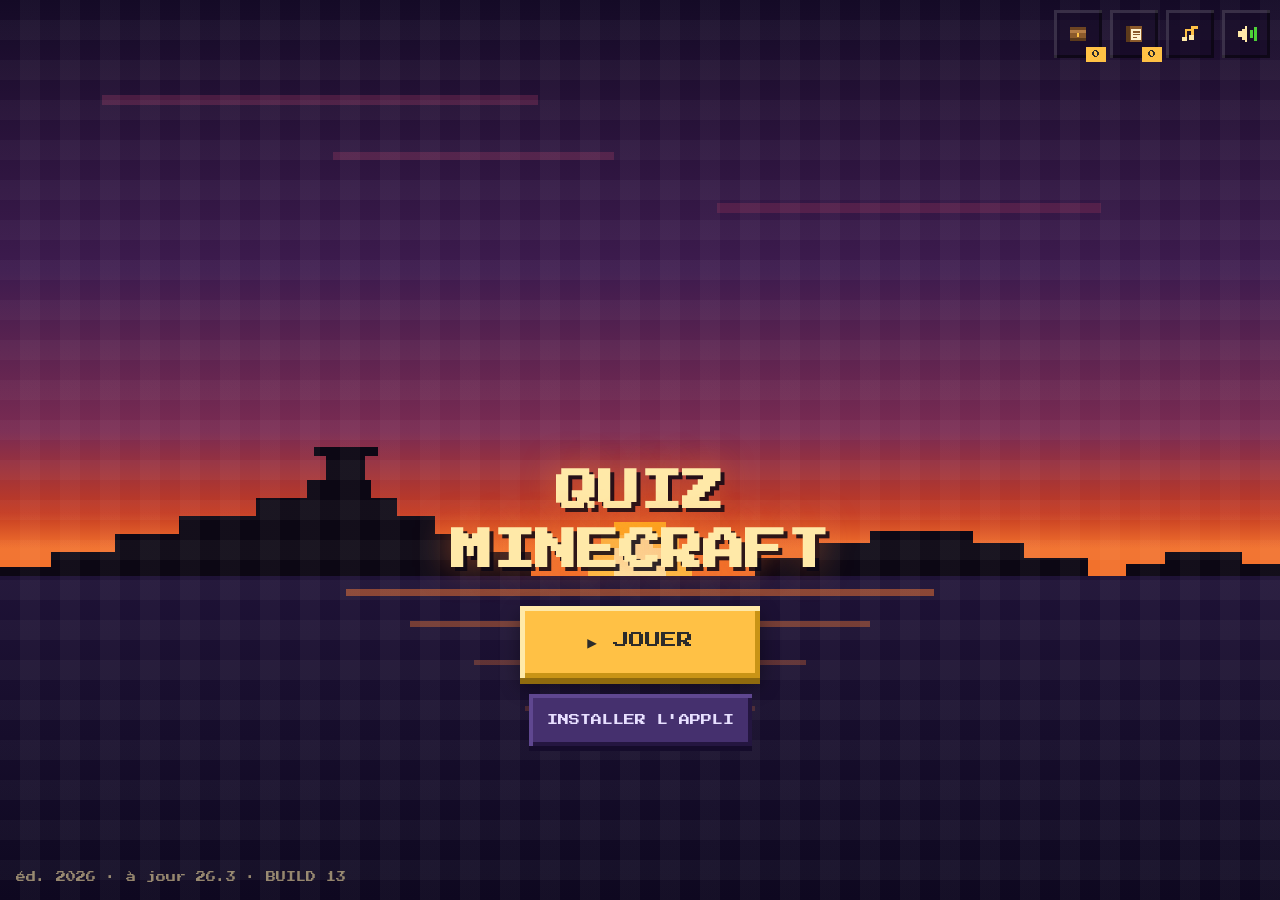
<file: index.html>
<!DOCTYPE html>
<html lang="fr">
<head>
<meta charset="utf-8">
<title>Quiz Minecraft 2026</title>
<meta name="viewport" content="width=device-width, initial-scale=1, viewport-fit=cover">
<meta name="color-scheme" content="only light">
<meta name="theme-color" content="#140A26">
<meta name="description" content="Quiz Minecraft 2026 : 3 quiz thematiques x 3 niveaux, 108 questions a jour, jouable au telephone et installable comme appli.">

<link rel="manifest" href="./manifest.webmanifest">
<link rel="icon" type="image/png" sizes="64x64" href="./assets/icons/favicon-64.png">
<link rel="apple-touch-icon" href="./assets/icons/apple-touch-icon.png">
<meta name="mobile-web-app-capable" content="yes">
<meta name="apple-mobile-web-app-capable" content="yes">
<meta name="apple-mobile-web-app-status-bar-style" content="black-translucent">
<meta name="apple-mobile-web-app-title" content="Quiz Minecraft">
<meta name="application-name" content="Quiz Minecraft">

<!-- Recette anti-repeint (handoff SS12) : le fond doit etre pose avant tout le reste. -->
<style>
  :root { color-scheme: only light; --page-bg: #140A26; }
  html, body { margin:0; padding:0; height:100%; background-color:#140A26 !important; }
  body::before { content:''; position:fixed; inset:0; background-color:var(--page-bg); z-index:-1; }
</style>
<link rel="stylesheet" href="./assets/css/app.css">
</head>
<body>

<div class="app" id="app" data-screen="home" data-phase="dusk" data-monde="plaine" data-transit="0">

  <!-- ============================ DECOR ============================ -->
  <div class="decor" aria-hidden="true">
    <div class="sky sky-dusk"></div>
    <div class="sky sky-day"></div>
    <div class="sky sky-night" id="skyNight">
      <i style="left:11%;top:12%;width:3px;height:3px;background:#FFFFFF"></i>
      <i style="left:23%;top:26%;width:2px;height:2px;background:#DDE4FF"></i>
      <i style="left:37%;top:9%;width:3px;height:3px;background:#FFFFFF"></i>
      <i style="left:52%;top:20%;width:2px;height:2px;background:#DDE4FF"></i>
      <i style="left:64%;top:7%;width:3px;height:3px;background:#FFFFFF"></i>
      <i style="left:78%;top:23%;width:2px;height:2px;background:#DDE4FF"></i>
      <i style="left:88%;top:14%;width:3px;height:3px;background:#FFFFFF"></i>
      <i style="left:94%;top:31%;width:2px;height:2px;background:#DDE4FF"></i>
    </div>
    <div class="sky sky-rose"></div>

    <div class="clouds">
      <span class="cloud" style="left:8%;top:10%;width:34%;height:10px"></span>
      <span class="cloud" style="left:26%;top:34%;width:22%;height:8px"></span>
      <span class="cloud" style="left:56%;top:56%;width:30%;height:10px"></span>
    </div>

    <div class="astres">
    <div class="sun" id="sun">
      <svg viewBox="0 0 8 8" width="100%" height="100%" shape-rendering="crispEdges">
        <rect x="2" y="0" width="4" height="1" fill="#FFB021"></rect>
        <rect x="1" y="1" width="6" height="1" fill="#FFC145"></rect>
        <rect x="0" y="2" width="8" height="4" fill="#FFC145"></rect>
        <rect x="1" y="6" width="6" height="1" fill="#FFC145"></rect>
        <rect x="2" y="7" width="4" height="1" fill="#E9A21B"></rect>
        <rect x="3" y="1" width="2" height="1" fill="#FFE9A8"></rect>
        <rect x="2" y="2" width="4" height="3" fill="#FFE9A8"></rect>
      </svg>
    </div>

    <div class="moon" id="moon">
      <svg viewBox="0 0 8 8" width="100%" height="100%" shape-rendering="crispEdges">
        <rect x="2" y="0" width="4" height="1" fill="#C8CEEA"></rect>
        <rect x="1" y="1" width="6" height="1" fill="#E4E8FF"></rect>
        <rect x="0" y="2" width="8" height="4" fill="#E4E8FF"></rect>
        <rect x="1" y="6" width="6" height="1" fill="#E4E8FF"></rect>
        <rect x="2" y="7" width="4" height="1" fill="#C8CEEA"></rect>
        <rect x="2" y="3" width="2" height="2" fill="#C3CAE8"></rect>
        <rect x="5" y="2" width="1" height="1" fill="#C3CAE8"></rect>
        <rect x="5" y="5" width="1" height="1" fill="#C3CAE8"></rect>
      </svg>
    </div>
    </div>

    <div class="islands">
      <svg viewBox="0 0 200 60" preserveAspectRatio="none" width="100%" height="100%" shape-rendering="crispEdges" fill="#0C0714">
        <rect x="8" y="52" width="75" height="8"></rect>
        <rect x="18" y="46" width="58" height="6"></rect>
        <rect x="28" y="40" width="40" height="6"></rect>
        <rect x="40" y="34" width="22" height="6"></rect>
        <rect x="48" y="28" width="10" height="6"></rect>
        <rect x="51" y="20" width="6" height="8"></rect>
        <rect x="49" y="17" width="10" height="3"></rect>
        <rect x="118" y="54" width="52" height="6"></rect>
        <rect x="128" y="49" width="32" height="5"></rect>
        <rect x="136" y="45" width="16" height="4"></rect>
        <rect x="176" y="56" width="24" height="4"></rect>
        <rect x="182" y="52" width="12" height="4"></rect>
        <rect x="0" y="57" width="10" height="3"></rect>
      </svg>
    </div>

    <div class="sea">
      <span class="glint" style="top:4%;width:46%;margin-left:-23%;height:7px;opacity:.5"></span>
      <span class="glint" style="top:14%;width:36%;margin-left:-18%;height:6px;opacity:.4;animation-delay:400ms"></span>
      <span class="glint" style="top:26%;width:26%;margin-left:-13%;height:5px;opacity:.3;animation-delay:800ms"></span>
      <span class="glint" style="top:40%;width:18%;margin-left:-9%;height:5px;opacity:.2;animation-delay:1200ms"></span>
    </div>

    <div class="ground"><span class="ground-tex"></span></div>

    <div class="rise">
      <i style="left:12%;width:6px;height:6px;background:#FFC145;animation-delay:60ms"></i>
      <i style="left:28%;width:8px;height:8px;background:#FFE9A8;animation-delay:180ms"></i>
      <i style="left:44%;width:5px;height:5px;background:#4CD137;animation-delay:0ms"></i>
      <i style="left:58%;width:7px;height:7px;background:#FFC145;animation-delay:240ms"></i>
      <i style="left:74%;width:5px;height:5px;background:#4FD9D0;animation-delay:120ms"></i>
      <i style="left:88%;width:6px;height:6px;background:#FFE9A8;animation-delay:300ms"></i>
    </div>

    <!-- Ce qui n'existe que dans un monde : braises du Nether, piliers de l'End.
         Le reste du decor (ciel, sol, nuages) change de palette par variables. -->
    <div class="monde">
      <div class="monde-nether">
        <span class="braise" style="left:9%;animation-delay:0ms"></span>
        <span class="braise" style="left:21%;animation-delay:900ms"></span>
        <span class="braise" style="left:34%;animation-delay:1800ms"></span>
        <span class="braise" style="left:48%;animation-delay:400ms"></span>
        <span class="braise" style="left:61%;animation-delay:2300ms"></span>
        <span class="braise" style="left:74%;animation-delay:1300ms"></span>
        <span class="braise" style="left:86%;animation-delay:2800ms"></span>
        <span class="braise" style="left:95%;animation-delay:700ms"></span>
      </div>
      <div class="monde-end">
        <div class="piliers">
          <svg viewBox="0 0 200 60" preserveAspectRatio="none" width="100%" height="100%" shape-rendering="crispEdges" fill="#3A2A57">
            <rect x="14" y="26" width="10" height="34"></rect>
            <rect x="12" y="22" width="14" height="4"></rect>
            <rect x="52" y="14" width="12" height="46"></rect>
            <rect x="50" y="10" width="16" height="4"></rect>
            <rect x="96" y="32" width="9" height="28"></rect>
            <rect x="94" y="28" width="13" height="4"></rect>
            <rect x="138" y="18" width="12" height="42"></rect>
            <rect x="136" y="14" width="16" height="4"></rect>
            <rect x="178" y="30" width="10" height="30"></rect>
            <rect x="176" y="26" width="14" height="4"></rect>
          </svg>
        </div>
        <span class="spore" style="left:14%;animation-delay:0ms"></span>
        <span class="spore" style="left:29%;animation-delay:1600ms"></span>
        <span class="spore" style="left:43%;animation-delay:800ms"></span>
        <span class="spore" style="left:58%;animation-delay:2400ms"></span>
        <span class="spore" style="left:71%;animation-delay:1200ms"></span>
        <span class="spore" style="left:88%;animation-delay:3200ms"></span>
      </div>
    </div>

    <!-- Le village pousse : un batiment par partie terminee, garde sur le
         telephone. Purement decoratif, et c'est exactement le but. -->
    <div class="village" id="village">
      <span class="maison m1"></span><span class="maison m2"></span>
      <span class="maison m3"></span><span class="maison m4"></span>
      <span class="maison m5"></span><span class="maison m6"></span>
      <span class="maison m7"></span><span class="maison m8"></span>
      <span class="maison m9"></span><span class="maison m10"></span>
    </div>

    <div class="pixel-grid"></div>
  </div>

  <!-- Le rideau de changement de monde : il monte, le paysage change derriere,
       il redescend. Meme grammaire que l'intro (des blocs, pas un fondu). -->
  <div class="transit" aria-hidden="true">
    <span class="transit-mur"></span>
    <i class="transit-p" style="left:10%;width:8px;height:8px;animation-delay:0ms"></i>
    <i class="transit-p" style="left:26%;width:6px;height:6px;animation-delay:120ms"></i>
    <i class="transit-p" style="left:42%;width:9px;height:9px;animation-delay:60ms"></i>
    <i class="transit-p" style="left:58%;width:6px;height:6px;animation-delay:200ms"></i>
    <i class="transit-p" style="left:74%;width:8px;height:8px;animation-delay:140ms"></i>
    <i class="transit-p" style="left:90%;width:7px;height:7px;animation-delay:260ms"></i>
  </div>

  <!-- ============================ HOME ============================ -->
  <section class="screen screen-home" id="screen-home">
    <div class="home-tools">
      <button type="button" class="tool-btn" id="btnCollection" aria-label="Ma collection" title="Collection">
        <svg viewBox="0 0 16 16" width="22" height="22" shape-rendering="crispEdges" aria-hidden="true">
          <rect x="2" y="5" width="12" height="8" fill="#8B5A2B"></rect>
          <rect x="2" y="5" width="12" height="2" fill="#B37C46"></rect>
          <rect x="2" y="11" width="12" height="2" fill="#5C3A1B"></rect>
          <rect x="7" y="7" width="2" height="3" fill="#FFC145"></rect>
          <rect x="2" y="3" width="12" height="2" fill="#6E4522"></rect>
        </svg>
        <span class="tool-count" id="collCount">0</span>
      </button>
      <button type="button" class="tool-btn" id="btnJournal" aria-label="Mon journal" title="Journal">
        <svg viewBox="0 0 16 16" width="22" height="22" shape-rendering="crispEdges" aria-hidden="true">
          <rect x="2" y="2" width="12" height="12" fill="#8B5A2B"></rect>
          <rect x="2" y="2" width="3" height="12" fill="#5C3A1B"></rect>
          <rect x="6" y="4" width="7" height="8" fill="#FFF3D0"></rect>
          <rect x="7" y="6" width="5" height="1" fill="#8B5A2B"></rect>
          <rect x="7" y="8" width="5" height="1" fill="#8B5A2B"></rect>
          <rect x="7" y="10" width="3" height="1" fill="#8B5A2B"></rect>
        </svg>
        <span class="tool-count" id="journalCount">0</span>
      </button>
      <button type="button" class="tool-btn" id="btnMusique" aria-pressed="true" aria-label="Couper la musique" title="Musique">
        <svg viewBox="0 0 16 16" width="22" height="22" shape-rendering="crispEdges" aria-hidden="true">
          <rect x="9" y="2" width="2" height="9" fill="#FFC145"></rect>
          <rect x="11" y="2" width="3" height="2" fill="#FFC145"></rect>
          <rect x="4" y="4" width="2" height="8" fill="#FFC145"></rect>
          <rect x="6" y="4" width="5" height="2" fill="#FFC145"></rect>
          <rect x="2" y="10" width="4" height="3" fill="#FFE9A8"></rect>
          <rect x="7" y="9" width="4" height="3" fill="#FFE9A8"></rect>
          <g class="mus-off">
            <rect x="1" y="1" width="14" height="2" fill="#FF4B4B" transform="rotate(45 8 8)"></rect>
          </g>
        </svg>
      </button>
      <button type="button" class="tool-btn" id="btnSound" aria-pressed="true" aria-label="Couper le son" title="Son">
        <svg viewBox="0 0 16 16" width="22" height="22" shape-rendering="crispEdges" aria-hidden="true">
          <rect x="2" y="6" width="3" height="4" fill="#FFE9A8"></rect>
          <rect x="5" y="4" width="2" height="8" fill="#FFE9A8"></rect>
          <rect x="7" y="2" width="2" height="12" fill="#FFE9A8"></rect>
          <g class="snd-on">
            <rect x="11" y="5" width="2" height="6" fill="#4CD137"></rect>
            <rect x="14" y="3" width="2" height="10" fill="#4CD137"></rect>
          </g>
          <g class="snd-off">
            <rect x="11" y="4" width="2" height="2" fill="#FF4B4B"></rect>
            <rect x="13" y="6" width="2" height="2" fill="#FF4B4B"></rect>
            <rect x="11" y="10" width="2" height="2" fill="#FF4B4B"></rect>
            <rect x="13" y="8" width="2" height="2" fill="#FF4B4B"></rect>
            <rect x="15" y="4" width="1" height="2" fill="#FF4B4B"></rect>
            <rect x="15" y="10" width="1" height="2" fill="#FF4B4B"></rect>
          </g>
        </svg>
      </button>
    </div>

    <div class="home-inner">
      <h1 class="home-title">QUIZ<br>MINECRAFT</h1>
      <button type="button" class="btn-play" id="btnPlay" aria-label="Commencer">&#9654; JOUER</button>
      <button type="button" class="btn-install" id="btnInstall" hidden>INSTALLER L'APPLI</button>
      <p class="edition" id="edition">ed. 2026</p>
    </div>
  </section>

  <!-- ============================ CHOIX DU QUIZ ============================ -->
  <section class="screen screen-pick" id="screen-quizzes">
    <div class="panel-wrap">
      <div class="panel-head">
        <button type="button" class="btn-back" data-nav="home" aria-label="Retour">&#8249;</button>
        <h2 class="panel-title">TON TERRAIN</h2>
      </div>

      <button type="button" class="card card-survie" data-quiz="0">
        <span class="card-ico">
          <svg viewBox="0 0 16 16" width="48" height="48" shape-rendering="crispEdges" aria-hidden="true">
            <rect x="2" y="5" width="2" height="2" fill="#D8D8D8"></rect>
            <rect x="4" y="3" width="2" height="2" fill="#D8D8D8"></rect>
            <rect x="6" y="2" width="4" height="2" fill="#FFFFFF"></rect>
            <rect x="10" y="3" width="2" height="2" fill="#D8D8D8"></rect>
            <rect x="12" y="5" width="2" height="2" fill="#D8D8D8"></rect>
            <rect x="7" y="4" width="2" height="4" fill="#FFC145"></rect>
            <rect x="6" y="8" width="2" height="2" fill="#FFC145"></rect>
            <rect x="5" y="10" width="2" height="2" fill="#E0A62E"></rect>
            <rect x="4" y="12" width="2" height="2" fill="#E0A62E"></rect>
          </svg>
        </span>
        <span class="card-body">
          <span class="card-name">SURVIE &amp; CRAFT</span>
          <span class="card-sub">Blocs, outils, recettes</span>
        </span>
      </button>

      <button type="button" class="card card-mobs" data-quiz="1">
        <span class="card-ico">
          <svg viewBox="0 0 16 16" width="48" height="48" shape-rendering="crispEdges" aria-hidden="true">
            <rect x="3" y="3" width="10" height="10" fill="#1F4A12"></rect>
            <rect x="3" y="3" width="10" height="2" fill="#2E6B1D"></rect>
            <rect x="5" y="6" width="2" height="3" fill="#4CD137"></rect>
            <rect x="9" y="6" width="2" height="3" fill="#4CD137"></rect>
            <rect x="6" y="10" width="4" height="2" fill="#4CD137"></rect>
            <rect x="1" y="5" width="2" height="4" fill="#1F4A12"></rect>
            <rect x="13" y="5" width="2" height="4" fill="#1F4A12"></rect>
          </svg>
        </span>
        <span class="card-body">
          <span class="card-name">MOBS &amp; MONDES</span>
          <span class="card-sub">Créatures, biomes, dimensions</span>
        </span>
      </button>

      <button type="button" class="card card-bedrock" data-quiz="2">
        <span class="card-ico">
          <svg viewBox="0 0 16 16" width="48" height="48" shape-rendering="crispEdges" aria-hidden="true">
            <rect x="2" y="4" width="12" height="9" fill="#C6613A"></rect>
            <rect x="2" y="4" width="12" height="3" fill="#E08850"></rect>
            <rect x="2" y="11" width="12" height="2" fill="#9E4A2A"></rect>
            <rect x="4" y="8" width="2" height="2" fill="#5FBFA8"></rect>
            <rect x="9" y="7" width="2" height="2" fill="#5FBFA8"></rect>
            <rect x="11" y="9" width="2" height="2" fill="#5FBFA8"></rect>
          </svg>
        </span>
        <span class="card-body">
          <span class="card-name">BEDROCK &amp; 2026</span>
          <span class="card-sub">Les nouveautés qui viennent de sortir</span>
        </span>
      </button>
    </div>
  </section>

  <!-- ============================ CHOIX DU NIVEAU ============================ -->
  <section class="screen screen-pick" id="screen-levels">
    <div class="panel-wrap">
      <div class="panel-head">
        <button type="button" class="btn-back" data-nav="quizzes" aria-label="Retour">&#8249;</button>
        <h2 class="panel-title" id="levelsTitle"></h2>
      </div>

      <button type="button" class="card card-l1" data-level="0">
        <span class="card-ico">
          <svg viewBox="0 0 16 16" width="46" height="46" shape-rendering="crispEdges" aria-hidden="true">
            <rect x="2" y="4" width="12" height="9" fill="#8B8B8B"></rect>
            <rect x="2" y="4" width="12" height="3" fill="#ABABAB"></rect>
            <rect x="2" y="11" width="12" height="2" fill="#6A6A6A"></rect>
            <rect x="5" y="8" width="2" height="2" fill="#6E6E6E"></rect>
            <rect x="9" y="9" width="2" height="2" fill="#6E6E6E"></rect>
          </svg>
        </span>
        <span class="card-body">
          <span class="card-name">DÉBUTANT</span>
          <span class="card-sub">Tu connais les bases</span>
          <span class="card-pool" data-pool></span>
        </span>
      </button>

      <button type="button" class="card card-l2" data-level="1">
        <span class="card-ico">
          <svg viewBox="0 0 16 16" width="46" height="46" shape-rendering="crispEdges" aria-hidden="true">
            <rect x="2" y="4" width="12" height="9" fill="#C9962F"></rect>
            <rect x="2" y="4" width="12" height="3" fill="#F2CE7B"></rect>
            <rect x="2" y="11" width="12" height="2" fill="#A87C22"></rect>
            <rect x="4" y="8" width="3" height="2" fill="#FFF0B8"></rect>
            <rect x="9" y="8" width="2" height="3" fill="#FFF0B8"></rect>
          </svg>
        </span>
        <span class="card-body">
          <span class="card-name">CONFIRMÉ</span>
          <span class="card-sub">Tu joues sérieusement</span>
          <span class="card-pool" data-pool></span>
        </span>
      </button>

      <button type="button" class="card card-l3" data-level="2">
        <span class="card-ico">
          <svg viewBox="0 0 16 16" width="46" height="46" shape-rendering="crispEdges" aria-hidden="true">
            <rect x="2" y="4" width="12" height="9" fill="#3EC4BC"></rect>
            <rect x="2" y="4" width="12" height="3" fill="#ADF5F0"></rect>
            <rect x="2" y="11" width="12" height="2" fill="#2E9E97"></rect>
            <rect x="4" y="8" width="2" height="2" fill="#FFFFFF"></rect>
            <rect x="8" y="7" width="2" height="2" fill="#FFFFFF"></rect>
            <rect x="10" y="9" width="2" height="2" fill="#FFFFFF"></rect>
          </svg>
        </span>
        <span class="card-body">
          <span class="card-name">EXPERT</span>
          <span class="card-sub">Tu connais les chiffres exacts</span>
          <span class="card-pool" data-pool></span>
        </span>
      </button>
    </div>
  </section>

  <!-- ============================ ANNONCE DU DÉFI ============================ -->
  <section class="screen screen-brief" id="screen-brief">
    <div class="brief-wrap">
      <div class="panel-head">
        <button type="button" class="btn-back" data-nav="levels" aria-label="Retour">&#8249;</button>
        <h2 class="panel-title">LE DÉFI</h2>
      </div>

      <div class="brief-carte">
        <span class="brief-ico" id="briefIco" aria-hidden="true"></span>
        <p class="brief-monde" id="briefMonde"></p>
        <p class="brief-quiz" id="briefQuiz"></p>
        <p class="brief-niveau" id="briefNiveau"></p>

        <div class="brief-lignes">
          <div class="brief-ligne"><span class="brief-k">ÉPREUVES</span><span class="brief-v" id="briefNb"></span></div>
          <div class="brief-ligne"><span class="brief-k">ALERTES FLASH</span><span class="brief-v" id="briefFlash"></span></div>
          <div class="brief-ligne"><span class="brief-k">MEILLEUR SCORE</span><span class="brief-v" id="briefBest"></span></div>
        </div>

        <p class="brief-mot" id="briefMot"></p>
      </div>

      <button type="button" class="btn-duel" id="btnDuel" aria-pressed="false">
        <span class="duel-ico" aria-hidden="true">
          <svg viewBox="0 0 16 16" width="20" height="20" shape-rendering="crispEdges">
            <rect x="2" y="4" width="4" height="4" fill="#4CD137"></rect>
            <rect x="2" y="9" width="4" height="4" fill="#4CD137"></rect>
            <rect x="10" y="4" width="4" height="4" fill="#4FD9D0"></rect>
            <rect x="10" y="9" width="4" height="4" fill="#4FD9D0"></rect>
            <rect x="7" y="7" width="2" height="2" fill="#FFC145"></rect>
          </svg>
        </span>
        <span class="duel-txt" id="duelTxt">JOUER À DEUX</span>
      </button>

      <button type="button" class="btn-go" id="btnGo">C&rsquo;EST PARTI !</button>
    </div>
  </section>

  <!-- ============================ QUESTION ============================ -->
  <section class="screen screen-q" id="screen-q">
    <div class="q-stage" id="qStage">
      <div class="hud">
        <button type="button" class="btn-back btn-back-sm" id="btnQuit" aria-label="Quitter">&#8249;</button>
        <div class="hud-label" id="hudLabel"></div>
        <div class="echo-badge" id="echoBadge" hidden>ÉCHO</div>
        <div class="combo" id="combo" hidden></div>
        <button type="button" class="torche" id="torche" aria-label="Brûler une torche pour un indice">
          <svg viewBox="0 0 16 16" width="18" height="18" shape-rendering="crispEdges" aria-hidden="true">
            <rect x="7" y="7" width="2" height="7" fill="#8B5A2B"></rect>
            <rect x="6" y="3" width="4" height="4" fill="#FFC145"></rect>
            <rect x="7" y="2" width="2" height="1" fill="#F2712C"></rect>
            <rect x="7" y="4" width="2" height="2" fill="#FFE9A8"></rect>
          </svg>
          <span class="torche-n" id="torcheN">3</span>
        </button>
      </div>

      <div class="track-row">
        <div class="track" id="track"></div>
        <div class="counter" id="counter"></div>
      </div>

      <div class="boss" id="boss" hidden>
        <span class="boss-art" id="bossArt"></span>
        <span class="boss-txt">
          <span class="boss-nom">LE BOSS</span>
          <span class="boss-vie" id="bossVie"></span>
        </span>
      </div>

      <div class="playfield" id="playfield">
        <div class="playfield-inner">
          <p class="consigne" id="consigne"></p>
          <p class="q-text" id="qText"></p>
          <div class="depth" id="depth" hidden></div>

          <!-- MOTEUR SCENE : quatre creatures dans le noir, il touche la bonne -->
          <div class="scene" id="scene" hidden></div>

          <!-- MOTEUR ATELIER : il pose les ingredients, la reponse est l'objet -->
          <div class="craft" id="craft" hidden>
            <div class="craft-out" id="craftOut">
              <span class="craft-out-slot" id="craftOutSlot"></span>
              <span class="craft-out-name" id="craftOutName"></span>
            </div>
            <div class="craft-grid" id="craftGrid"></div>
            <p class="craft-hint" id="craftHint"></p>
            <div class="craft-dock" id="craftDock"></div>
          </div>

          <!-- MOTEUR FORGE : il compose la valeur, aucune cible affichee -->
          <div class="forge" id="forge" hidden>
            <div class="forge-head">
              <span class="forge-total" id="forgeTotal">0</span>
              <span class="forge-unit" id="forgeUnit"></span>
            </div>
            <div class="forge-bar"><span id="forgeFill"></span></div>
            <p class="forge-verdict" id="forgeVerdict" hidden></p>
            <div class="forge-chips" id="forgeChips"></div>
            <button type="button" class="forge-reset" id="forgeReset">TOUT ENLEVER</button>
          </div>

          <!-- MOTEURS DU REGISTRE : une aire generique, remplie par quiz-moteurs.js -->
          <div class="moteur" id="moteur" hidden></div>

          <div class="answers" id="answers" hidden></div>
          <div class="expl" id="expl" hidden></div>
        </div>
      </div>

      <div class="cta-row">
        <button type="button" class="btn-cta" id="btnCta"></button>
      </div>

      <div class="fx" id="fx" hidden>
        <div class="fx-parts" id="fxParts"></div>
        <div class="fx-label" id="fxLabel"></div>
      </div>
    </div>
  </section>

  <!-- ============================ RESULTAT ============================ -->
  <section class="screen screen-result" id="screen-result">
    <div class="result-wrap">
      <div class="result-head">
        <p class="result-sub" id="resultSub"></p>
        <p class="result-score" id="resultScore"></p>
        <p class="result-rank" id="resultRank"></p>
        <div class="stats">
          <div class="stat"><span class="stat-k">SAVOIR</span><span class="stat-v" id="statScore"></span></div>
          <div class="stat"><span class="stat-k">COMBO</span><span class="stat-v stat-green" id="statCombo"></span></div>
          <div class="stat"><span class="stat-k">CHAOS</span><span class="stat-v stat-cyan" id="statChaos"></span></div>
        </div>
        <p class="result-msg" id="resultMsg"></p>
      </div>

      <div class="neuf" id="neuf" hidden>
        <p class="neuf-titre">NOUVEAU DANS TA VITRINE</p>
        <div class="neuf-liste" id="neufListe"></div>
      </div>

      <div class="recap" id="recap"></div>

      <div class="result-actions">
        <button type="button" class="btn-share" id="btnShare">PARTAGER</button>
        <button type="button" class="btn-replay" id="btnReplay">REJOUER</button>
      </div>
    </div>
  </section>

  <!-- ============================ MINI-JEU FLASH ============================ -->
  <div class="overlay overlay-mini" id="overlayMini" hidden>
    <div class="mini-panel" id="miniPanel" role="dialog" aria-modal="true" aria-labelledby="miniTitle">
      <div class="mini-alarm">
        <span>ALERTE FLASH</span>
        <span id="miniBadge"></span>
      </div>
      <div class="mini-timebar"><span id="miniTime"></span></div>
      <div class="mini-body">
        <p class="mini-title" id="miniTitle"></p>
        <p class="mini-sub" id="miniSub"></p>

        <!-- aire generique des mini-jeux du registre (quiz-flash.js) -->
        <div class="mini-zone" id="miniZone" hidden></div>

        <div class="mini-bricks" id="miniBricks" hidden>
          <div class="mini-model">
            <div class="mini-target" id="miniTarget"></div>
            <p class="mini-stat" id="miniStat"></p>
          </div>
          <div class="mini-grid" id="miniGrid"></div>
        </div>

        <div class="mini-melt" id="miniMelt" hidden>
          <div class="melt-pips" id="meltPips"></div>
          <button type="button" class="btn-stab" id="btnStab"></button>
        </div>

        <button type="button" class="btn-mini-next" id="btnMiniNext" hidden></button>
      </div>
    </div>
  </div>

  <!-- ============================ CONFIRMATION ============================ -->
  <div class="overlay overlay-confirm" id="overlayConfirm" hidden>
    <div class="confirm-panel" role="dialog" aria-modal="true">
      <p class="confirm-text">Tu vas perdre ta partie. On arrête ?</p>
      <div class="confirm-actions">
        <button type="button" class="btn-continue" id="btnCancelBack">ON CONTINUE</button>
        <button type="button" class="btn-stop" id="btnDoBack">STOP</button>
      </div>
    </div>
  </div>

  <!-- ============================ LA VITRINE ============================ -->
  <div class="overlay overlay-vitrine" id="overlayVitrine" hidden>
    <div class="vitrine-panel" role="dialog" aria-modal="true" aria-labelledby="vitrineTitre">
      <div class="vitrine-tete">
        <p class="vitrine-titre" id="vitrineTitre">MA VITRINE</p>
        <p class="vitrine-compte" id="vitrineCompte"></p>
      </div>
      <div class="vitrine-corps" id="vitrineCorps"></div>
      <button type="button" class="btn-continue btn-vitrine-close" id="btnVitrineClose">FERMER</button>
    </div>
  </div>

  <!-- ============================ LE JOURNAL ============================ -->
  <div class="overlay overlay-journal" id="overlayJournal" hidden>
    <div class="journal-panel" role="dialog" aria-modal="true" aria-labelledby="journalTitre">
      <div class="journal-tete">
        <p class="journal-titre" id="journalTitre">MON JOURNAL</p>
        <p class="journal-compte" id="journalCompte"></p>
      </div>
      <div class="journal-corps" id="journalCorps"></div>
      <button type="button" class="btn-continue btn-vitrine-close" id="btnJournalClose">FERMER</button>
    </div>
  </div>

  <!-- ============================ AIDE INSTALLATION iOS ============================ -->
  <div class="overlay overlay-confirm" id="overlayInstall" hidden>
    <div class="confirm-panel confirm-panel-wide" role="dialog" aria-modal="true" aria-labelledby="installTitle">
      <p class="install-title" id="installTitle">METTRE LE JEU SUR L'ÉCRAN</p>
      <ol class="install-steps" id="installSteps"></ol>
      <button type="button" class="btn-continue btn-install-close" id="btnInstallClose">C'EST BON</button>
    </div>
  </div>

  <p class="sr-live" id="live" aria-live="polite"></p>
</div>

<script src="./assets/js/quiz-data.js"></script>
<script src="./assets/js/quiz-gameplay.js"></script>
<script src="./assets/js/quiz-defis.js"></script>
<script src="./assets/js/quiz-moteurs.js"></script>
<script src="./assets/js/quiz-flash.js"></script>
<script src="./assets/js/quiz-music.js"></script>
<script src="./assets/js/app.js"></script>
</body>
</html>
</file>
<file: assets/css/app.css>
/* =============================================================================
   QUIZ MINECRAFT 2026 — feuille de style unique
   Portage fidele du prototype Claude Design (Quiz Minecraft Arcade.dc.html)
   vers une appli statique installable. Mobile d'abord, zero border-radius,
   transitions en steps(), palette CREPUSCULE + JOUR du handoff.
   ============================================================================= */

/* ------------------------------ 0. POLICE ------------------------------ */
@font-face {
  font-family: 'Press Start 2P';
  font-style: normal;
  font-weight: 400;
  font-display: swap;
  src: url('../fonts/press-start-2p-latin.woff2') format('woff2');
  unicode-range: U+0000-00FF, U+0131, U+0152-0153, U+02BB-02BC, U+02C6, U+02DA, U+02DC,
                 U+0304, U+0308, U+0329, U+2000-206F, U+20AC, U+2122, U+2191, U+2193,
                 U+2212, U+2215, U+FEFF, U+FFFD;
}
@font-face {
  font-family: 'Press Start 2P';
  font-style: normal;
  font-weight: 400;
  font-display: swap;
  src: url('../fonts/press-start-2p-latin-ext.woff2') format('woff2');
  unicode-range: U+0100-02BA, U+02BD-02C5, U+02C7-02CC, U+02CE-02D7, U+02DD-02FF,
                 U+0304, U+0308, U+0329, U+1D00-1DBF, U+1E00-1E9F, U+1EF2-1EFF,
                 U+2020, U+20A0-20AB, U+20AD-20C0, U+2113, U+2C60-2C7F, U+A720-A7FF;
}

/* ------------------------------ 1. TOKENS ------------------------------ */
:root {
  color-scheme: only light;
  --page-bg: #140A26;

  /* crepuscule (Sanguinaires) */
  --sg-night: #140A26;
  --sg-violet: #3D1B4E;
  --sg-magenta: #7A2B52;
  --sg-ember: #C43B22;
  --sg-orange: #F2712C;
  --sg-gold: #FFC145;
  --sg-halo: #FFE9A8;
  --sg-sea: #1E1236;
  --sg-island: #0C0714;

  /* UI */
  --ui-panel: #2A1B4A;
  --ui-panel-hi: #45306E;
  --ui-panel-lo: #150C2B;
  --ui-ink: #FFFFFF;
  --ui-mute: #B8A6D9;
  --ok: #4CD137;
  --ok-hi: #8BE07C;
  --ok-lo: #2E8B26;
  --ko: #FF4B4B;
  --cyan: #4FD9D0;
  --dirt: #8B5A2B;

  /* rythme */
  --sp: 12px;
  --pix: 'Press Start 2P', ui-monospace, 'Courier New', monospace;
  --sans: -apple-system, BlinkMacSystemFont, 'Segoe UI', Roboto, Ubuntu, sans-serif;

  /* Palette du monde courant. Trois decors pour trois quiz : les Plaines par
     defaut, le Nether, l'End. Tout le decor lit ces variables, donc changer de
     monde ne demande aucun changement de structure — juste un attribut. */
  --ciel-jour: linear-gradient(180deg, #4E2AA8 0%, #7A3FD0 46%, #F2712C 100%);
  --ciel-nuit: linear-gradient(180deg, #04041A 0%, #0A0930 45%, #1B1444 78%, #2A1B4A 100%);
  --sol: linear-gradient(180deg, #4CD137 0px, #4CD137 14px, #2E8B26 14px, #2E8B26 40px, #8B5A2B 40px, #6E4522 100%);
  --nuage: #FFFFFF;
  --nuage-nuit: #3A2A5E;
  --nuage-op: .8;
  --astres-op: 1;

  --safe-t: env(safe-area-inset-top, 0px);
  --safe-b: env(safe-area-inset-bottom, 0px);
  --safe-l: env(safe-area-inset-left, 0px);
  --safe-r: env(safe-area-inset-right, 0px);
}

/* ------------------------ 2. RESET / ANTI-REPEINT ------------------------ */
* { box-sizing: border-box; -webkit-tap-highlight-color: transparent; }

html, body {
  margin: 0;
  padding: 0;
  height: 100%;
  background-color: #140A26 !important;
  overflow: hidden;
  overscroll-behavior: none;
}
body {
  position: fixed;
  inset: 0;
  width: 100%;
  color: var(--ui-ink);
  font-family: var(--sans);
  font-size: 16px;
  -webkit-text-size-adjust: 100%;
  text-size-adjust: 100%;
}
body::before { content: ''; position: fixed; inset: 0; background-color: var(--page-bg); z-index: -1; }

@media (prefers-color-scheme: dark) {
  html, body { background-color: #140A26 !important; }
  .app, .screen, .panel-wrap, .q-stage, .result-wrap, .mini-panel, .confirm-panel { color: var(--ui-ink); }
}

h1, h2, p, ol, li { margin: 0; }
button { font: inherit; color: inherit; border: 0; background: none; }

/* les regles display: flex/grid ci-dessous battent la feuille du navigateur :
   sans ce garde-fou, un element [hidden] resterait affiche et avalerait les taps */
[hidden] { display: none !important; }

.sr-live {
  position: absolute; width: 1px; height: 1px;
  overflow: hidden; clip-path: inset(50%); white-space: nowrap;
}

/* ------------------------------ 3. ANIMATIONS ------------------------------ */
@keyframes drift { 0% { transform: translateX(-6%) } 100% { transform: translateX(6%) } }
@keyframes glint { 0%, 100% { transform: scaleX(1) } 50% { transform: scaleX(.86) } }
@keyframes breathe { 0% { transform: scale(1) } 100% { transform: scale(1.04) } }
@keyframes rose { 0% { opacity: 0 } 45% { opacity: .85 } 100% { opacity: 0 } }
@keyframes grassUp { from { clip-path: inset(100% 0 0 0) } to { clip-path: inset(0 0 0 0) } }
@keyframes riseFade { 0% { transform: translateY(0); opacity: 1 } 100% { transform: translateY(-80px); opacity: 0 } }
@keyframes fadeOut { to { opacity: 0 } }
@keyframes braise { 0% { transform: translateY(0); opacity: 0 } 15% { opacity: 1 } 100% { transform: translateY(-190px); opacity: 0 } }
@keyframes spore { 0% { transform: translateY(0); opacity: 0 } 20% { opacity: .9 } 100% { transform: translateY(-230px); opacity: 0 } }
@keyframes rideau { 0% { clip-path: inset(100% 0 0 0) } 32% { clip-path: inset(0 0 0 0) } 52% { clip-path: inset(0 0 0 0) } 100% { clip-path: inset(0 0 100% 0) } }
@keyframes secousse { 0%, 100% { transform: translateX(0) } 20% { transform: translateX(-7px) } 45% { transform: translateX(6px) } 70% { transform: translateX(-4px) } }
@keyframes panelIn { 0% { transform: translateY(46px); opacity: 0 } 70% { transform: translateY(-6px); opacity: 1 } 100% { transform: translateY(0); opacity: 1 } }
@keyframes popIn { 0% { transform: scale(.7); opacity: 0 } 60% { transform: scale(1.08); opacity: 1 } 100% { transform: scale(1); opacity: 1 } }
@keyframes floatIn { from { transform: translateY(18px); opacity: 0 } to { transform: translateY(0); opacity: 1 } }
@keyframes growStay { 0% { transform: scale(1) } 55% { transform: scale(1.16) } 100% { transform: scale(1.06) } }
@keyframes fallOut { 0% { transform: translateY(0) rotate(0deg); opacity: 1 } 25% { transform: translateY(-14px) rotate(-3deg); opacity: 1 } 100% { transform: translateY(115vh) rotate(24deg); opacity: .2 } }
@keyframes fxUp { 0% { transform: translateY(0) scale(1); opacity: 1 } 100% { transform: translateY(-190px) scale(.35); opacity: 0 } }
@keyframes fxDown { 0% { transform: translateY(0) rotate(0deg); opacity: 1 } 100% { transform: translateY(115vh) rotate(180deg); opacity: .1 } }
@keyframes fxSide { 0% { transform: translate(0, 0) scale(1); opacity: 1 } 100% { transform: translate(160px, -120px) scale(.3); opacity: 0 } }
@keyframes fxSpin { 0% { transform: rotate(0deg) scale(.4); opacity: 1 } 100% { transform: rotate(540deg) scale(1.6); opacity: 0 } }
@keyframes fxPop { 0% { transform: scale(.2); opacity: 1 } 70% { transform: scale(2.4); opacity: .6 } 100% { transform: scale(3.2); opacity: 0 } }
@keyframes zoomPunch { 0% { transform: scale(1) } 35% { transform: scale(1.045) } 100% { transform: scale(1) } }
@keyframes popStage { 0% { transform: scale(1) rotate(0deg) } 30% { transform: scale(1.03) rotate(-1deg) } 60% { transform: scale(1.01) rotate(1deg) } 100% { transform: scale(1) rotate(0deg) } }
@keyframes wobble { 0%, 100% { transform: rotate(0deg) } 25% { transform: rotate(-1.6deg) } 75% { transform: rotate(1.6deg) } }
@keyframes flashOk { 0% { filter: brightness(2.2) saturate(1.6) } 100% { filter: brightness(1) saturate(1) } }
@keyframes flashKo { 0% { filter: brightness(.35) saturate(2.4) } 100% { filter: brightness(1) saturate(1) } }
@keyframes shakeHard { 0% { transform: translateX(-9px) } 20% { transform: translateX(9px) } 40% { transform: translateX(-6px) } 60% { transform: translateX(6px) } 80% { transform: translateX(-3px) } 100% { transform: translateX(0) } }
@keyframes tiltKo { 0% { transform: rotate(0deg) } 30% { transform: rotate(-3.5deg) } 70% { transform: rotate(2.5deg) } 100% { transform: rotate(0deg) } }
@keyframes rollKo { 0% { transform: translateY(0) skewY(0deg) } 40% { transform: translateY(16px) skewY(2.5deg) } 100% { transform: translateY(0) skewY(0deg) } }
@keyframes blurKo { 0% { filter: blur(6px) brightness(.7) } 100% { filter: blur(0) brightness(1) } }
@keyframes meltDown { 0% { transform: translateY(0) skewY(0deg) scaleY(1); filter: blur(0) } 55% { transform: translateY(26px) skewY(2.5deg) scaleY(1.05); filter: blur(.6px) } 100% { transform: translateY(96px) skewY(7deg) scaleY(1.22); filter: blur(2.4px) } }
@keyframes timeBar { from { width: 100% } to { width: 0% } }
@keyframes alarm { 0%, 100% { background-color: #FF4B4B } 50% { background-color: #FFC145 } }
@keyframes brickBreak { 0% { transform: scale(1) } 45% { transform: scale(1.18) } 100% { transform: scale(.86) } }

/* ------------------------------ 4. SHELL ------------------------------ */
.app {
  position: relative;
  width: 100%;
  height: 100%;
  height: 100dvh;
  overflow: hidden;
  background-color: #140A26;
  color: var(--ui-ink);
  user-select: none;
  -webkit-user-select: none;
  touch-action: manipulation;
}

/* ------------------------------ 5. DECOR ------------------------------ */
.decor { position: absolute; inset: 0; z-index: 0; pointer-events: none; }
.sky { position: absolute; inset: 0; }
.sky-dusk { background: linear-gradient(180deg, #140A26 0%, #3D1B4E 30%, #7A2B52 48%, #C43B22 57%, #F2712C 61%, #F2712C 100%); }
.sky-day {
  background: var(--ciel-jour);
  opacity: 0;
  transition: opacity 1100ms ease-in-out 200ms;
}
.app[data-phase="day"] .sky-day, .app[data-phase="rising"] .sky-day { opacity: 1; }
.sky-night {
  opacity: 0;
  background: var(--ciel-nuit);
  transition: opacity 900ms linear;
}
.sky-night i { position: absolute; display: block; }
.sky-rose { opacity: 0; background: linear-gradient(180deg, #FF9E7A 0%, #FFC49E 60%, #FFD9B0 100%); }
.app[data-phase="rising"] .sky-rose { animation: rose 1100ms 200ms linear both; }

.clouds { position: absolute; left: 0; right: 0; top: 8%; height: 26%; animation: drift 40s linear infinite alternate; }
.cloud {
  position: absolute; display: block; background: #7A2B52; opacity: .45;
  transition: background-color 600ms linear 900ms, opacity 600ms linear 900ms;
}
.app[data-phase="day"] .cloud { background: var(--nuage); opacity: var(--nuage-op); }
.app[data-phase="day"][data-night="1"] .cloud { background: var(--nuage-nuit); opacity: calc(var(--nuage-op) * .62); }

.sun {
  position: absolute; left: 50%; top: 58%;
  width: clamp(54px, 13vw, 104px); height: clamp(54px, 13vw, 104px);
  transform: translateX(-50%) scale(1);
  filter: drop-shadow(0 0 30px rgba(242, 113, 44, .8));
  transition: top 1300ms cubic-bezier(.16, .84, .44, 1) 100ms,
              transform 1300ms cubic-bezier(.16, .84, .44, 1) 100ms,
              opacity 900ms linear, filter 900ms linear;
}
.moon {
  position: absolute; left: 50%; top: 78%;
  width: clamp(44px, 10.5vw, 86px); height: clamp(44px, 10.5vw, 86px);
  transform: translateX(-50%); opacity: 0;
  filter: drop-shadow(0 0 24px rgba(198, 212, 255, .6));
  transition: top 1100ms cubic-bezier(.16, .84, .44, 1), opacity 900ms linear;
}

.islands {
  position: absolute; left: 0; right: 0; top: 44%; height: 20%;
  transition: opacity 800ms ease-in 400ms, transform 800ms ease-in 400ms;
}
.app[data-phase="day"] .islands, .app[data-phase="rising"] .islands { opacity: 0; transform: translateY(120%); }

.sea {
  position: absolute; left: 0; right: 0; top: 64%; bottom: 0;
  background: linear-gradient(180deg, #1E1236 0%, #0E0820 100%);
  transition: opacity 700ms ease-in 500ms;
}
.sea .glint {
  position: absolute; left: 50%; display: block;
  background: #F2712C; animation: glint 3s steps(4) infinite;
}
.app[data-phase="day"] .sea { opacity: 0; }
.app[data-phase="day"] .sea, .app[data-phase="rising"] .sea { pointer-events: none; }

.ground {
  position: absolute; left: 0; right: 0; top: 64%; bottom: 0; opacity: 0;
  background: var(--sol);
  transition: opacity 500ms linear;
}
.ground-tex {
  position: absolute; inset: 0; display: block;
  background-image: repeating-linear-gradient(90deg, rgba(0, 0, 0, .08) 0 2px, transparent 2px 24px),
                    repeating-linear-gradient(0deg, rgba(0, 0, 0, .08) 0 2px, transparent 2px 24px);
}
.app[data-phase="day"] .ground { opacity: 1; animation: grassUp 1000ms steps(8) 500ms both; }

.rise { position: absolute; left: 0; right: 0; top: 60%; height: 20%; display: none; }
.rise i { position: absolute; bottom: 0; display: block; }
.app[data-phase="rising"] .rise { display: block; }
.app[data-phase="rising"] .rise i { animation: riseFade 700ms ease-out both; }

.pixel-grid {
  position: absolute; inset: 0; pointer-events: none;
  background-image: repeating-linear-gradient(0deg, transparent 0 20px, rgba(255, 255, 255, .03) 20px 40px),
                    repeating-linear-gradient(90deg, transparent 0 20px, rgba(255, 255, 255, .03) 20px 40px);
}

/* --------------------- 5 bis. LES TROIS MONDES ---------------------
   Un attribut sur .app suffit : data-monde vaut plaine, nether ou end. Les
   variables ci-dessus repeignent ciel, sol et nuages ; les deux couches
   .monde-* ajoutent ce qui n'existe que la (braises, piliers d'obsidienne). */
.astres { position: absolute; inset: 0; opacity: var(--astres-op); transition: opacity 500ms linear; }

.app[data-monde="nether"] {
  --ciel-jour: linear-gradient(180deg, #2B0A0A 0%, #5E1410 34%, #9E2A18 62%, #F2712C 100%);
  --ciel-nuit: linear-gradient(180deg, #150404 0%, #2E0908 48%, #4A130F 80%, #6E1E18 100%);
  --sol: linear-gradient(180deg, #A83A2A 0px, #A83A2A 12px, #7A2418 12px, #7A2418 38px, #4A130F 38px, #2E0B08 100%);
  --nuage: #E0644A;
  --nuage-nuit: #6E1E18;
  --nuage-op: .35;
  --astres-op: 0;                 /* pas de soleil au Nether */
}
.app[data-monde="end"] {
  --ciel-jour: linear-gradient(180deg, #07060F 0%, #100C1F 40%, #231A38 74%, #3A2A57 100%);
  --ciel-nuit: linear-gradient(180deg, #03030A 0%, #0A0716 45%, #160F28 78%, #241A3B 100%);
  --sol: linear-gradient(180deg, #E8E2AE 0px, #E8E2AE 12px, #C9C28C 12px, #C9C28C 38px, #9A9366 38px, #6E6A48 100%);
  --nuage: #6E5F9E;
  --nuage-nuit: #2A1B4A;
  --nuage-op: 0;                  /* ni nuages ni astres dans l'End */
  --astres-op: 0;
}

.monde { position: absolute; inset: 0; pointer-events: none; }
.monde > div { display: none; position: absolute; inset: 0; }
.app[data-monde="nether"] .monde-nether { display: block; }
.app[data-monde="end"] .monde-end { display: block; }

.braise {
  position: absolute; bottom: 24%; display: block; width: 5px; height: 5px;
  background: #FFC145; box-shadow: 0 0 8px rgba(242, 113, 44, .9);
  animation: braise 4200ms steps(14) infinite;
}
.spore {
  position: absolute; bottom: 22%; display: block; width: 4px; height: 4px;
  background: #C8B6FF; box-shadow: 0 0 10px rgba(154, 122, 255, .8);
  animation: spore 6000ms steps(16) infinite;
}
.piliers { position: absolute; left: 0; right: 0; top: 30%; height: 36%; opacity: .85; }

/* --------------------- 5 quater. LE VILLAGE QUI POUSSE ---------------------
   Un batiment de plus a chaque partie terminee, pose sur les iles du
   crepuscule — donc visible a l'accueil, la ou on le regarde. Silhouettes
   sombres et fenetres allumees : le village se lit sans rien expliquer. */
.village { position: absolute; left: 0; right: 0; top: 50%; height: 16%; pointer-events: none; }
.maison {
  position: absolute; bottom: 0; display: none;
  background: #1A1024; box-shadow: inset -2px -2px 0 0 #0C0714;
  animation: floatIn 520ms steps(5) both;
}
.maison::before {
  content: ''; position: absolute; left: -3px; right: -3px; top: -6px; height: 6px; display: block;
  background: #0C0714;
}
.maison::after {
  content: ''; position: absolute; left: 28%; bottom: 22%; width: 36%; height: 34%; display: block;
  background: #FFC145; box-shadow: 0 0 7px rgba(255, 193, 69, .8);
}
.m1  { left: 8%;  width: 22px; height: 19px; }
.m2  { left: 18%; width: 18px; height: 15px; }
.m3  { left: 27%; width: 25px; height: 22px; }
.m4  { left: 38%; width: 17px; height: 14px; }
.m5  { left: 46%; width: 23px; height: 20px; }
.m6  { left: 56%; width: 19px; height: 16px; }
.m7  { left: 65%; width: 24px; height: 21px; }
.m8  { left: 75%; width: 18px; height: 15px; }
.m9  { left: 83%; width: 21px; height: 18px; }
.m10 { left: 91%; width: 16px; height: 13px; }
.app[data-phase="dusk"][data-village="1"]  .maison:nth-child(-n+1),
.app[data-phase="dusk"][data-village="2"]  .maison:nth-child(-n+2),
.app[data-phase="dusk"][data-village="3"]  .maison:nth-child(-n+3),
.app[data-phase="dusk"][data-village="4"]  .maison:nth-child(-n+4),
.app[data-phase="dusk"][data-village="5"]  .maison:nth-child(-n+5),
.app[data-phase="dusk"][data-village="6"]  .maison:nth-child(-n+6),
.app[data-phase="dusk"][data-village="7"]  .maison:nth-child(-n+7),
.app[data-phase="dusk"][data-village="8"]  .maison:nth-child(-n+8),
.app[data-phase="dusk"][data-village="9"]  .maison:nth-child(-n+9),
.app[data-phase="dusk"][data-village="10"] .maison { display: block; }

/* --------------------- 5 ter. LE RIDEAU DE MONDE ---------------------
   Meme grammaire que l'intro : un mur de terrain monte en marches d'escalier,
   le paysage change derriere, le mur redescend. Aucun fondu : ce jeu est en
   blocs, les transitions aussi. */
.transit { position: absolute; inset: 0; z-index: 12; pointer-events: none; display: none; }
.app[data-transit="1"] .transit { display: block; }
.transit-mur {
  position: absolute; inset: 0; display: block; background: var(--sol);
  background-blend-mode: multiply;
  box-shadow: inset 0 8px 0 rgba(255, 255, 255, .18), inset 0 -8px 0 rgba(0, 0, 0, .35);
  clip-path: inset(100% 0 0 0);
}
.app[data-transit="1"] .transit-mur { animation: rideau 1150ms steps(9) both; }
.transit-p { position: absolute; bottom: 26%; display: block; background: #FFE9A8; }
.app[data-transit="1"] .transit-p { animation: riseFade 620ms 320ms ease-out both; }

/* ------------------------------ 6. ECRANS ------------------------------ */
.screen {
  position: absolute; inset: 0; z-index: 6;
  display: none;
  flex-direction: column;
  padding-left: max(var(--sp), var(--safe-l));
  padding-right: max(var(--sp), var(--safe-r));
  box-sizing: border-box;
}
.app[data-screen="home"] #screen-home,
.app[data-screen="quizzes"] #screen-quizzes,
.app[data-screen="levels"] #screen-levels,
.app[data-screen="brief"] #screen-brief,
.app[data-screen="q"] #screen-q,
.app[data-screen="result"] #screen-result { display: flex; }

/* ------------------------- 7. BOUTONS PIXEL ------------------------- */
.btn-back {
  width: 48px; height: 48px; flex: none;
  font-family: var(--pix); font-size: 15px; color: #FFFFFF;
  background: #2A1B4A;
  box-shadow: inset 4px 4px 0 0 #45306E, inset -4px -4px 0 0 #150C2B, 0 5px 0 0 #0C0714;
  cursor: pointer;
}
.btn-back:active { transform: translateY(4px); box-shadow: inset 4px 4px 0 0 #45306E, inset -4px -4px 0 0 #150C2B; }
.btn-back-sm {
  width: 44px; height: 44px; font-size: 14px;
  background: rgba(20, 10, 38, .7);
  box-shadow: inset 3px 3px 0 0 #45306E, inset -3px -3px 0 0 #150C2B;
}
.btn-back-sm:active { transform: translateY(3px); }

/* ------------------------------ 8. HOME ------------------------------ */
.screen-home { justify-content: flex-end; align-items: center; padding-bottom: 12%; }
.home-tools {
  position: absolute; top: max(10px, var(--safe-t)); right: max(10px, var(--safe-r));
  display: flex; gap: 8px; z-index: 2;
}
.tool-btn {
  width: 48px; height: 48px; display: grid; place-items: center;
  background: rgba(20, 10, 38, .55);
  box-shadow: inset 3px 3px 0 0 rgba(255, 255, 255, .14), inset -3px -3px 0 0 rgba(0, 0, 0, .45);
  cursor: pointer;
}
.tool-btn:active { transform: translateY(3px); }
.tool-btn .snd-off { display: none; }
.tool-btn .mus-off { display: none; }
.tool-btn[aria-pressed="false"] .mus-off { display: block; }
.tool-btn[aria-pressed="false"] svg rect:not([fill="#FF4B4B"]) { opacity: .35; }
.tool-btn[aria-pressed="false"] .snd-on { display: none; }
.tool-btn[aria-pressed="false"] .snd-off { display: block; }

.home-inner { display: flex; flex-direction: column; align-items: center; width: 100%; }
.app[data-phase="rising"] .home-inner { animation: fadeOut 160ms steps(3) both; pointer-events: none; }

.home-title {
  margin: 0 0 26px; text-align: center;
  font-family: var(--pix); font-size: clamp(22px, 6vw, 42px); line-height: 1.4;
  color: #FFE9A8;
  text-shadow: 4px 4px 0 rgba(12, 7, 20, .85), 0 0 32px rgba(242, 113, 44, .6);
}
.btn-play {
  min-width: 240px; max-width: 100%; height: 72px; padding: 0 26px;
  font-family: var(--pix); font-size: clamp(12px, 3vw, 16px);
  color: #2B2B2B; background: #FFC145;
  box-shadow: inset 5px 5px 0 0 #FFE9A8, inset -5px -5px 0 0 #C99416, 0 6px 0 0 #8F6A0E, 0 8px 18px rgba(0, 0, 0, .4);
  cursor: pointer; animation: breathe 2200ms ease-in-out infinite alternate;
}
.btn-play:hover { filter: brightness(1.08); }
.btn-play:active { box-shadow: inset -5px -5px 0 0 #FFE9A8, inset 5px 5px 0 0 #C99416, 0 0 0 0 #8F6A0E; }

.btn-install {
  margin-top: 16px; min-height: 52px; padding: 0 18px;
  font-family: var(--pix); font-size: clamp(9px, 2.4vw, 11px); line-height: 1.6;
  color: #E8E0FF; background: #45306E;
  box-shadow: inset 4px 4px 0 0 #5F4790, inset -4px -4px 0 0 #241640, 0 5px 0 0 #150C2B;
  cursor: pointer;
}
.btn-install:hover { filter: brightness(1.1); }
.btn-install:active { transform: translateY(4px); }

.edition {
  position: absolute; left: max(16px, var(--safe-l)); bottom: calc(14px + var(--safe-b));
  font-family: var(--pix); font-size: clamp(8px, 2vw, 10px); line-height: 1.8;
  color: #FFE9A8; opacity: .55;
}

/* ------------------- 9. ECRANS DE CHOIX (quiz / niveau) ------------------- */
.screen-pick { padding-top: calc(var(--sp) + var(--safe-t)); padding-bottom: calc(var(--sp) + var(--safe-b)); }
.panel-wrap {
  width: 100%; max-width: 560px; margin: auto;
  display: flex; flex-direction: column; gap: 12px;
  animation: panelIn 480ms cubic-bezier(.34, 1.4, .64, 1) both;
  max-height: 100%; overflow-y: auto; overscroll-behavior: contain;
  -webkit-overflow-scrolling: touch;
  padding: 2px;
}
.panel-head { display: flex; align-items: center; gap: 10px; }
.panel-title {
  font-family: var(--pix); font-size: clamp(12px, 3.2vw, 17px); line-height: 1.5;
  color: #FFC145; text-shadow: 3px 3px 0 rgba(12, 7, 20, .7);
}

.card {
  display: flex; align-items: center; gap: 14px; padding: 16px;
  min-height: 84px; text-align: left; cursor: pointer;
}
.card:hover { filter: brightness(1.08); }
.card:active { transform: translateY(5px); }
.card-ico { flex: none; line-height: 0; }
.card-ico svg { width: 46px; height: 46px; }
.card-body { flex: 1; min-width: 0; display: block; }
.card-name {
  display: block; font-family: var(--pix); font-size: clamp(11px, 2.8vw, 14px); line-height: 1.6;
  color: #FFFFFF; text-shadow: 2px 2px 0 rgba(0, 0, 0, .45);
}
.card-sub { display: block; margin-top: 8px; font-size: 14px; line-height: 1.4; }
.card-pool {
  display: block; margin-top: 7px;
  font-family: var(--pix); font-size: 8px; line-height: 1.6; opacity: .75;
}

.card-survie { background: #8B5A2B; box-shadow: inset 5px 5px 0 0 #B37C46, inset -5px -5px 0 0 #5C3A1B, 0 6px 0 0 #3F280F, 0 8px 16px rgba(0, 0, 0, .35); }
.card-survie .card-sub { color: #FFE9C7; }
.card-mobs { background: #3B8526; box-shadow: inset 5px 5px 0 0 #5FB33F, inset -5px -5px 0 0 #26591A, 0 6px 0 0 #17400F, 0 8px 16px rgba(0, 0, 0, .35); }
.card-mobs .card-sub { color: #DFFFD2; }
.card-bedrock { background: #F2712C; box-shadow: inset 5px 5px 0 0 #FF9A5F, inset -5px -5px 0 0 #B4491A, 0 6px 0 0 #83320F, 0 8px 16px rgba(0, 0, 0, .35); }
.card-bedrock .card-sub { color: #FFE2CE; }

.card-l1 { background: #8B8B8B; box-shadow: inset 5px 5px 0 0 #B4B4B4, inset -5px -5px 0 0 #5F5F5F, 0 6px 0 0 #444444, 0 8px 16px rgba(0, 0, 0, .35); }
.card-l1 .card-sub { color: #F2F2F2; }
.card-l1 .card-pool { color: #FFFFFF; }
.card-l2 { background: #D9A441; box-shadow: inset 5px 5px 0 0 #F2CE7B, inset -5px -5px 0 0 #A87C22, 0 6px 0 0 #7E5C16, 0 8px 16px rgba(0, 0, 0, .35); }
.card-l2 .card-name { color: #3A2A05; text-shadow: 2px 2px 0 rgba(255, 255, 255, .25); }
.card-l2 .card-sub, .card-l2 .card-pool { color: #3A2A05; }
.card-l3 { background: #4FD9D0; box-shadow: inset 5px 5px 0 0 #ADF5F0, inset -5px -5px 0 0 #2E9E97, 0 6px 0 0 #1F736E, 0 8px 16px rgba(0, 0, 0, .35); }
.card-l3 .card-name { color: #0C3B38; text-shadow: 2px 2px 0 rgba(255, 255, 255, .3); }
.card-l3 .card-sub, .card-l3 .card-pool { color: #0C3B38; }

/* ------------------- 9 bis. L'ANNONCE DU DEFI -------------------
   Entre le choix du niveau et la premiere question. Avant, la partie demarrait
   sans prevenir : on n'avait pas le temps de se preparer, ni de voir dans quel
   monde on tombait. Un ecran, un bouton, et le decor du monde derriere. */
/* Le bouton de depart ne doit jamais tomber sous la ligne de flottaison : la
   carte d'annonce defile toute seule si l'ecran est court, le bouton reste. */
.brief-wrap {
  width: 100%; max-width: 520px; margin: auto;
  display: flex; flex-direction: column; gap: 12px;
  height: 100%; overflow: hidden; padding: 2px;
  animation: panelIn 420ms cubic-bezier(.34, 1.4, .64, 1) both;
}
.brief-carte {
  min-height: 0; overflow-y: auto; overscroll-behavior: contain; -webkit-overflow-scrolling: touch;
  padding: 18px 16px; text-align: center;
  background: rgba(42, 27, 74, .92);
  box-shadow: inset 6px 6px 0 0 #45306E, inset -6px -6px 0 0 #150C2B, 0 10px 0 0 rgba(12, 7, 20, .55);
}
.brief-ico { display: block; line-height: 0; margin: 0 auto 10px; }
.brief-ico svg { width: 58px; height: 58px; animation: breathe 2.4s steps(4) infinite alternate; }
.brief-monde {
  font-family: var(--pix); font-size: 9px; line-height: 1.7; letter-spacing: 1px; color: var(--cyan);
}
.brief-quiz {
  margin-top: 8px;
  font-family: var(--pix); font-size: clamp(13px, 4vw, 19px); line-height: 1.4;
  color: #FFC145; text-shadow: 3px 3px 0 rgba(12, 7, 20, .8);
}
.brief-niveau { margin-top: 8px; font-family: var(--pix); font-size: 10px; line-height: 1.6; color: #FFFFFF; }
.brief-lignes { margin-top: 16px; display: flex; flex-direction: column; gap: 6px; }
.brief-ligne {
  display: flex; align-items: center; justify-content: space-between; gap: 10px;
  min-height: 38px; padding: 0 12px; background: rgba(12, 7, 20, .45);
  box-shadow: inset 3px 3px 0 0 rgba(0, 0, 0, .45);
}
.brief-k { font-family: var(--pix); font-size: 8px; line-height: 1.6; color: var(--ui-mute); text-align: left; }
.brief-v { font-family: var(--pix); font-size: 11px; line-height: 1.6; color: #FFFFFF; }
.brief-mot { margin-top: 14px; font-size: 15px; line-height: 1.45; color: #FFFFFF; text-wrap: pretty; }

.btn-go {
  width: 100%; min-height: 72px; flex: none; cursor: pointer;
  font-family: var(--pix); font-size: clamp(13px, 4vw, 18px); line-height: 1.4;
  color: #143206; background: #4CD137;
  box-shadow: inset 6px 6px 0 0 #8BE07C, inset -6px -6px 0 0 #2E8B26, 0 8px 0 0 #1C5A17;
  animation: growStay 700ms 260ms steps(6) both;
}
.btn-go:active { transform: translateY(6px); box-shadow: inset 6px 6px 0 0 #8BE07C, inset -6px -6px 0 0 #2E8B26; }

/* ------------------ 9 ter. LE DUEL ET LE BOSS ------------------ */
.btn-duel {
  width: 100%; min-height: 56px; flex: none; cursor: pointer;
  display: flex; align-items: center; justify-content: center; gap: 10px;
  font-family: var(--pix); font-size: clamp(9px, 2.8vw, 12px); line-height: 1.5;
  color: #FFFFFF; background: #2A1B4A;
  box-shadow: inset 4px 4px 0 0 #45306E, inset -4px -4px 0 0 #150C2B, 0 6px 0 0 #0C0714;
}
.btn-duel:active { transform: translateY(4px); }
.btn-duel[aria-pressed="true"] {
  color: #143206; background: var(--cyan);
  box-shadow: inset 4px 4px 0 0 #ADF5F0, inset -4px -4px 0 0 #2E9E97, 0 6px 0 0 #1F736E;
}
.duel-ico { flex: none; line-height: 0; }

/* le tour de qui : un liseré de couleur en haut de l'ecran de question */
.app[data-joueur="1"] .q-stage { box-shadow: inset 0 5px 0 0 var(--ok); }
.app[data-joueur="2"] .q-stage { box-shadow: inset 0 5px 0 0 var(--cyan); }

.boss {
  display: flex; align-items: center; gap: 10px; margin-top: 6px; padding: 7px 10px;
  background: rgba(196, 54, 43, .28);
  box-shadow: inset 3px 3px 0 0 rgba(255, 255, 255, .12), inset -3px -3px 0 0 rgba(0, 0, 0, .5);
  animation: floatIn 320ms steps(4) both;
}
.boss-art { flex: none; line-height: 0; animation: breathe 1.6s steps(3) infinite alternate; }
.boss-txt { display: flex; flex-direction: column; gap: 4px; }
.boss-nom { font-family: var(--pix); font-size: 9px; line-height: 1.5; color: var(--ko); }
.boss-vie { font-family: var(--pix); font-size: 13px; line-height: 1; letter-spacing: 3px; color: var(--sg-gold); }
.boss.is-mort { background: rgba(76, 209, 55, .24); }
.boss.is-mort .boss-nom { color: var(--ok); }
.boss.is-mort .boss-art { filter: grayscale(1) brightness(.6); animation: none; }

/* ------------------------------ 10. QUESTION ------------------------------ */
.screen-q { padding-left: max(10px, var(--safe-l)); padding-right: max(10px, var(--safe-r)); }
.q-stage {
  position: relative; display: flex; flex-direction: column;
  height: 100%; padding: calc(10px + var(--safe-t)) 0 calc(10px + var(--safe-b));
}
.q-stage[data-dim="1"] { filter: blur(3px) brightness(.5); pointer-events: none; }

.hud { flex: none; display: flex; align-items: center; gap: 8px; }
.hud-label {
  flex: 1; min-width: 0;
  font-family: var(--pix); font-size: 9px; line-height: 1.7; color: #FFFFFF;
  text-shadow: 2px 2px 0 rgba(12, 7, 20, .8);
}
.combo {
  flex: none; padding: 5px 8px; background-color: #FFC145;
  font-family: var(--pix); font-size: 10px; line-height: 1.4; color: #2B2B2B;
  animation: popIn 300ms cubic-bezier(.34, 1.7, .64, 1) both;
}

.track-row { flex: none; display: flex; align-items: center; gap: 6px; margin-top: 8px; }
.track {
  flex: 1; display: flex; gap: 2px; padding: 3px;
  background-color: rgba(12, 7, 20, .72); box-shadow: inset 0 3px 0 rgba(0, 0, 0, .4);
}
.track span { flex: 1; height: 15px; background-color: #241640; }
.counter { flex: none; font-family: var(--pix); font-size: 10px; color: #FFFFFF; text-shadow: 2px 2px 0 rgba(12, 7, 20, .8); }

.playfield {
  flex: 1; min-height: 0; margin-top: 12px;
  display: flex; flex-direction: column;
  overflow-y: auto; overflow-x: hidden;
  overscroll-behavior: contain; -webkit-overflow-scrolling: touch;
}
/* Les mauvaises reponses tombent en translateY(115vh) : tant qu'elles tombent,
   elles agrandiraient la zone de defilement de l'aire de jeu et on pourrait
   scroller derriere elles. Pendant la chute, l'aire de jeu ne defile pas ;
   ensuite la transformation est neutralisee (voir buildAnswers). */
.playfield.is-falling { overflow: hidden; }

.playfield-inner { width: 100%; margin: auto 0; }

.consigne {
  margin: 0 0 10px; font-family: var(--pix); font-size: clamp(10px, 2.8vw, 13px); line-height: 1.6;
  color: #FFC145; text-shadow: 3px 3px 0 rgba(12, 7, 20, .9);
}
.q-text {
  margin: 0 0 14px; font-size: clamp(19px, 5.2vw, 26px); line-height: 1.25; font-weight: 800;
  color: #FFFFFF; text-shadow: 3px 3px 0 rgba(12, 7, 20, .85); text-wrap: pretty;
  animation: floatIn 260ms ease-out both;
}

/* --- mode BLOCS : 1 ou 2 colonnes --- */
.answers { display: grid; grid-template-columns: 1fr; gap: 10px; }
.answers.two-col { grid-template-columns: 1fr 1fr; }
.ans {
  position: relative; display: flex; align-items: center; gap: 12px;
  padding: 12px; min-height: 66px; text-align: left; cursor: pointer;
  background: #2A1B4A; color: #FFFFFF;
  font-size: clamp(15px, 4vw, 18px); font-weight: 700; line-height: 1.25;
  box-shadow: inset 5px 5px 0 0 #45306E, inset -5px -5px 0 0 #150C2B, 0 6px 0 0 #0C0714;
  transition: transform 90ms steps(2), box-shadow 90ms steps(2);
}
.ans:active { transform: translateY(5px); }
.ans-ico { flex: none; width: 42px; height: 42px; line-height: 0; }
.ans-txt { flex: 1; min-width: 0; }
.ans-mark { flex: none; font-family: var(--pix); font-size: 14px; }
.ans.is-sel { background: #3D2A66; box-shadow: inset 5px 5px 0 0 #6B4FA8, inset -5px -5px 0 0 #241640, 0 6px 0 0 #0C0714, 0 0 0 4px #FFC145; transform: translateY(-2px); }
.ans.is-ok { background: #2E8B26; box-shadow: inset 5px 5px 0 0 #8BE07C, inset -5px -5px 0 0 #1B5A16, 0 6px 0 0 #123D0F, 0 0 34px rgba(76, 209, 55, .55); z-index: 4; pointer-events: none; animation: growStay 480ms cubic-bezier(.34, 1.6, .64, 1) both; }
.ans.is-ko { background: #B42A2A; box-shadow: inset 5px 5px 0 0 #FF8A8A, inset -5px -5px 0 0 #7E1A1A, 0 6px 0 0 #5A1010; pointer-events: none; }
.ans.is-gone { pointer-events: none; }

/* --- mode PROFONDEUR (slider) : coupe verticale du monde --- */
.depth {
  position: relative; width: 100%;
  height: clamp(240px, 44dvh, 340px);
  display: flex; flex-direction: column; justify-content: space-evenly;
  padding: 6px 0;
  background: linear-gradient(180deg, #7A3FD0 0%, #7A3FD0 13%, #4CD137 13%, #4CD137 18%,
              #8B8B8B 18%, #8B8B8B 56%, #4A4A5A 56%, #4A4A5A 88%, #1A1A22 88%, #1A1A22 100%);
  box-shadow: inset 5px 5px 0 0 rgba(255, 255, 255, .18), inset -5px -5px 0 0 rgba(0, 0, 0, .45);
}
.depth::after {
  content: ''; position: absolute; inset: 0; pointer-events: none;
  background-image: repeating-linear-gradient(0deg, rgba(0, 0, 0, .12) 0 2px, transparent 2px 22px),
                    repeating-linear-gradient(90deg, rgba(0, 0, 0, .12) 0 2px, transparent 2px 22px);
}
.band {
  position: relative; z-index: 1; flex: 1; min-height: 56px;
  display: flex; align-items: center; gap: 10px; padding: 0 12px;
  background: transparent; cursor: pointer; color: #FFFFFF; text-align: left;
}
.band-dot { flex: none; width: 14px; height: 14px; background: #FFFFFF; box-shadow: 0 0 0 3px rgba(12, 7, 20, .6); }
.band-txt { font-family: var(--pix); font-size: clamp(11px, 3.2vw, 16px); line-height: 1.5; text-shadow: 3px 3px 0 rgba(12, 7, 20, .95); }
.band-mark { margin-left: auto; font-family: var(--pix); font-size: 15px; }
.band.is-sel { background: rgba(255, 193, 69, .28); box-shadow: inset 0 0 0 4px #FFC145; }
.band.is-sel .band-dot { background: #FFC145; transform: scale(1.5); }
.band.is-ok { background: rgba(76, 209, 55, .45); box-shadow: inset 0 0 0 5px #4CD137; z-index: 3; pointer-events: none; }
.band.is-ok .band-dot { background: #4CD137; transform: scale(1.7); }
.band.is-ko { background: rgba(255, 75, 75, .4); box-shadow: inset 0 0 0 4px #FF4B4B; pointer-events: none; }
.band.is-dim { opacity: .35; pointer-events: none; }

.expl {
  margin-top: 14px; padding: 12px;
  background-color: rgba(12, 7, 20, .82);
  box-shadow: inset 4px 4px 0 0 rgba(255, 255, 255, .12), inset -4px -4px 0 0 rgba(0, 0, 0, .4);
  border-left: 5px solid #4CD137;
  font-size: 15px; line-height: 1.45; color: #FFFFFF; text-wrap: pretty;
  animation: floatIn 200ms ease-out 260ms both;
}
.expl.is-ko { border-left-color: #FF4B4B; }

.cta-row { flex: none; margin-top: 10px; }
.btn-cta {
  width: 100%; min-height: 74px;
  font-family: var(--pix); font-size: clamp(13px, 3.6vw, 18px); line-height: 1.4;
  cursor: pointer;
  background: #4A4A5A; color: #E8E0FF;
  box-shadow: inset 5px 5px 0 0 rgba(255, 255, 255, .18), inset -5px -5px 0 0 rgba(0, 0, 0, .45), 0 7px 0 0 rgba(0, 0, 0, .6);
  transition: transform 90ms steps(2), background-color 140ms linear;
  pointer-events: none;
}
.btn-cta:active { transform: translateY(6px); }
.btn-cta.is-ready {
  background: #FFC145; color: #2B2B2B; pointer-events: auto;
  box-shadow: inset 5px 5px 0 0 #FFE9A8, inset -5px -5px 0 0 #C99416, 0 7px 0 0 #8F6A0E;
  animation: breathe 1600ms ease-in-out infinite alternate;
}
.btn-cta.is-next {
  background: #4CD137; color: #0C2B08; pointer-events: auto;
  box-shadow: inset 5px 5px 0 0 #8BE07C, inset -5px -5px 0 0 #2E8B26, 0 7px 0 0 #1B5A16;
  animation: popIn 300ms cubic-bezier(.34, 1.6, .64, 1) 300ms both;
}

/* --- effets --- */
.fx { position: absolute; inset: 0; z-index: 9; pointer-events: none; overflow: hidden; }
.fx-parts span { position: absolute; display: block; }
.fx-label {
  position: absolute; left: 12px; right: 12px; bottom: 16%; text-align: center;
  font-family: var(--pix); font-size: clamp(20px, 6.4vw, 36px); line-height: 1.3;
  padding: 12px 10px; background-color: rgba(12, 7, 20, .88);
  box-shadow: inset 4px 4px 0 0 rgba(255, 255, 255, .14), inset -4px -4px 0 0 rgba(0, 0, 0, .5);
  text-shadow: 4px 4px 0 rgba(0, 0, 0, .9);
  animation: popIn 420ms cubic-bezier(.34, 1.7, .64, 1) both;
}

/* --- l'ascenseur de mine : la cabine et son cable --- */
.depth { position: relative; }
.cable {
  position: absolute; left: 18px; top: 0; bottom: 0; width: 4px; display: block;
  background: repeating-linear-gradient(180deg, #6A6A7A 0 5px, #3A3A4A 5px 10px);
  z-index: 1; pointer-events: none;
}
.cabine {
  position: absolute; left: 6px; top: -40px; width: 28px; height: 30px; margin-top: -15px;
  display: block; z-index: 2; pointer-events: none; opacity: 0;
  background: #C4C4C4;
  box-shadow: inset 4px 4px 0 0 #E8E8E8, inset -4px -4px 0 0 #8F8F8F;
  transition: top 380ms cubic-bezier(.34, 1.2, .64, 1), opacity 200ms linear;
}
.cabine::after {
  content: ''; position: absolute; left: 6px; top: 8px; width: 16px; height: 12px; display: block;
  background: #241640; box-shadow: inset 2px 2px 0 0 rgba(255, 255, 255, .18);
}
.cabine.is-posee { opacity: 1; }
.cabine.is-juste { background: var(--ok); box-shadow: inset 4px 4px 0 0 var(--ok-hi), inset -4px -4px 0 0 var(--ok-lo); }
.cabine.is-faux { background: var(--ko); box-shadow: inset 4px 4px 0 0 #FF8A8A, inset -4px -4px 0 0 #B42A2A; animation: shakeHard 380ms steps(1) both; }
.band { position: relative; z-index: 3; }

/* ------------------ 10 septies. LE SAC A INDICES ------------------
   Trois torches par partie. En bruler une eteint une mauvaise reponse et
   remet le combo a zero — jamais un point deja gagne. */
.torche {
  flex: none; display: flex; align-items: center; gap: 5px;
  min-height: 34px; padding: 0 9px; cursor: pointer;
  background: rgba(20, 10, 38, .7);
  box-shadow: inset 3px 3px 0 0 #45306E, inset -3px -3px 0 0 #150C2B;
}
.torche:active { transform: translateY(3px); }
.torche[disabled] { opacity: .38; cursor: default; }
.torche-n { font-family: var(--pix); font-size: 10px; line-height: 1; color: var(--sg-gold); }

/* une reponse eteinte : elle reste a sa place, mais elle est hors-jeu */
.is-brule {
  filter: grayscale(1) brightness(.4);
  opacity: .45; pointer-events: none;
  position: relative;
}
.is-brule::after {
  content: ''; position: absolute; left: 8%; right: 8%; top: 50%; height: 4px;
  background: #FF4B4B; transform: translateY(-2px);
}

/* ------------------ 10 quinquies. MOTEUR SCENE (la grotte) ------------------
   Quatre creatures dans le noir, en 2x2 pour tenir dans un pouce d'ecran.
   Aucun nom avant la reponse : c'est la silhouette qu'il faut reconnaitre. */
.scene {
  display: grid; grid-template-columns: 1fr 1fr; gap: 8px;
  padding: 10px; position: relative;
  background: radial-gradient(circle at 50% 45%, rgba(255, 193, 69, .1) 0%, rgba(0, 0, 0, 0) 62%), #0C0714;
  box-shadow: inset 5px 5px 0 0 rgba(255, 255, 255, .07), inset -5px -5px 0 0 rgba(0, 0, 0, .55);
}
.scene[data-lieu="nether"] { background: radial-gradient(circle at 50% 45%, rgba(242, 113, 44, .22) 0%, rgba(0, 0, 0, 0) 60%), #2A0E0E; }
.scene[data-lieu="end"]    { background: radial-gradient(circle at 50% 45%, rgba(224, 166, 255, .16) 0%, rgba(0, 0, 0, 0) 60%), #120C22; }
/* pour les objets, ce n'est plus une grotte mais un coffre ouvert */
.scene[data-lieu="coffre"] {
  background: #6A4A22;
  box-shadow: inset 5px 5px 0 0 #8B6631, inset -5px -5px 0 0 #4A330F;
}
.scene[data-lieu="coffre"] .crea { background: rgba(12, 7, 20, .45); }
.scene[data-lieu="coffre"] .crea-art { filter: none; }

.crea {
  position: relative; min-height: 108px; padding: 8px 6px 6px; cursor: pointer;
  display: flex; flex-direction: column; align-items: center; justify-content: center; gap: 6px;
  background: rgba(255, 255, 255, .04);
  box-shadow: inset 3px 3px 0 0 rgba(255, 255, 255, .07), inset -3px -3px 0 0 rgba(0, 0, 0, .5);
}
.crea:active { transform: scale(.96); }
.crea-art { line-height: 0; filter: brightness(.82); transition: filter 140ms steps(2); }
.crea:hover .crea-art { filter: brightness(1.25); }
.crea-nom {
  font-family: var(--pix); font-size: 9px; line-height: 1.5; color: #B8A6D9;
  text-align: center; text-wrap: balance;
}
.crea-mark { position: absolute; top: 6px; right: 8px; font-family: var(--pix); font-size: 13px; }

.crea.is-ok {
  background: rgba(76, 209, 55, .3);
  box-shadow: inset 0 0 0 4px #4CD137, 0 0 30px rgba(76, 209, 55, .45);
}
.crea.is-ok .crea-art { filter: brightness(1.35); }
.crea.is-ok .crea-nom { color: #8BE07C; }
.crea.is-ko { background: rgba(255, 75, 75, .28); box-shadow: inset 0 0 0 4px #FF4B4B; }
.crea.is-ko .crea-nom { color: #FF8A8A; }
.crea.is-dim { opacity: .4; }
.scene.is-locked .crea { pointer-events: none; }

@media (max-height: 620px) {
  .crea { min-height: 88px; }
  .crea-art svg { width: 56px; height: 56px; }
}
@media (orientation: landscape) and (max-height: 560px) {
  .scene { grid-template-columns: repeat(4, 1fr); }
  .crea { min-height: 76px; }
  .crea-art svg { width: 44px; height: 44px; }
}

/* ------------------ 10 sexies. LES MOTEURS DU REGISTRE ------------------
   Une aire generique, remplie par quiz-moteurs.js. Chaque moteur ajoute sa
   propre classe (mot-<id>) et pose ses regles ici, sous ce titre. */
.moteur { margin-top: 14px; display: flex; flex-direction: column; gap: 10px; }
.moteur.is-locked { pointer-events: none; }
.moteur-aide {
  margin: 0; text-align: center;
  font-family: var(--pix); font-size: 8px; line-height: 1.8; color: var(--ui-mute);
}

/* --- la carte au tresor : quatre territoires, aucun nom --- */
.carte-monde { display: grid; grid-template-columns: 1fr 1fr; gap: 8px; }
.terr {
  position: relative; display: block; padding: 0; cursor: pointer;
  background: #0C0714; overflow: hidden;
  box-shadow: inset 4px 4px 0 0 rgba(255, 255, 255, .12), inset -4px -4px 0 0 rgba(0, 0, 0, .55);
  transition: transform 90ms steps(2), filter 120ms linear;
}
.terr:active { transform: translateY(3px); }
.terr-vue { display: block; height: 88px; line-height: 0; }
.terr-vue svg { display: block; width: 100%; height: 100%; }
.terr-nom {
  display: block; min-height: 26px; padding: 6px 4px;
  font-family: var(--pix); font-size: 7px; line-height: 1.6; color: #FFFFFF;
  background: rgba(12, 7, 20, .8); text-align: center;
}
/* l'epingle : elle ne se pose que sur le territoire choisi */
.terr-pin { position: absolute; top: 6px; right: 6px; width: 14px; height: 22px; opacity: 0; }
.terr-pin::before {
  content: ''; position: absolute; inset: 0 0 8px 0; display: block;
  background: #FF4B4B; box-shadow: inset 3px 3px 0 0 #FF8A8A, inset -3px -3px 0 0 #B42A2A;
}
.terr-pin::after {
  content: ''; position: absolute; left: 5px; bottom: 0; width: 4px; height: 9px; display: block;
  background: #E8E8E8;
}
.terr.is-pique { filter: brightness(1.12); box-shadow: inset 0 0 0 4px #FFC145; }
.terr.is-pique .terr-pin { opacity: 1; animation: popIn 240ms steps(3) both; }
.terr.is-ok  { box-shadow: inset 0 0 0 4px var(--ok); }
.terr.is-ok .terr-nom  { background: var(--ok-lo); }
.terr.is-ko  { box-shadow: inset 0 0 0 4px var(--ko); }
.terr.is-ko .terr-nom  { background: #8E2419; }
.terr.is-dim { filter: brightness(.5) saturate(.6); }

/* --- le theatre de l'orage : une scene, une condition, quatre paris --- */
.theatre-scene {
  position: relative; height: 128px; display: grid; place-items: center;
  background: linear-gradient(180deg, #1E1236 0%, #3D1B4E 100%);
  box-shadow: inset 4px 4px 0 0 rgba(255, 255, 255, .1), inset -4px -4px 0 0 rgba(0, 0, 0, .5);
}
.theatre-acteur { line-height: 0; }
.theatre-scene.is-joue-ok .theatre-acteur { animation: growStay 620ms steps(5) both; }
.theatre-scene.is-joue-ko .theatre-acteur { animation: tiltKo 620ms ease-in-out both; }
.theatre-cond {
  position: absolute; left: 0; right: 0; bottom: 0;
  display: flex; align-items: center; gap: 8px; padding: 7px 10px;
  background: rgba(12, 7, 20, .82);
}
.theatre-ic { flex: none; line-height: 0; }
.theatre-mot { font-family: var(--pix); font-size: 8px; line-height: 1.7; color: var(--halo); }

.paris { display: grid; grid-template-columns: 1fr 1fr; gap: 8px; }
.pari, .procede {
  min-height: 56px; padding: 8px 10px; cursor: pointer; text-align: left;
  font-size: 14px; line-height: 1.35; color: #FFFFFF;
  background: #2A1B4A;
  box-shadow: inset 4px 4px 0 0 #45306E, inset -4px -4px 0 0 #150C2B, 0 5px 0 0 #0C0714;
}
.pari:active, .procede:active { transform: translateY(4px); }
.pari.is-mise, .procede.is-mise { background: #45306E; box-shadow: inset 0 0 0 4px var(--sg-gold); }
.pari.is-ok, .procede.is-ok { background: var(--ok-lo); box-shadow: inset 4px 4px 0 0 var(--ok-hi), inset -4px -4px 0 0 #1C5A17; }
.pari.is-ko, .procede.is-ko { background: #8E2419; box-shadow: inset 4px 4px 0 0 #E06A5F, inset -4px -4px 0 0 #5A1810; }
.pari.is-dim, .procede.is-dim { filter: brightness(.55) saturate(.5); }

/* --- la machine : entree, procede, sortie --- */
.machine-banc {
  display: flex; align-items: stretch; gap: 4px; padding: 10px;
  background: #241640;
  box-shadow: inset 4px 4px 0 0 #45306E, inset -4px -4px 0 0 #150C2B;
}
.mach-case {
  flex: 1 1 0; min-width: 0; display: flex; flex-direction: column; align-items: center; gap: 5px;
  padding: 8px 4px; background: rgba(12, 7, 20, .5);
  box-shadow: inset 3px 3px 0 0 rgba(0, 0, 0, .5);
}
.mach-tag { font-family: var(--pix); font-size: 7px; line-height: 1.6; color: var(--ui-mute); }
.mach-vide { font-family: var(--pix); font-size: 20px; line-height: 1.4; color: #45306E; }
.mach-art { line-height: 0; font-size: 26px; color: var(--sg-gold); }
.mach-proc {
  font-size: 12px; line-height: 1.3; color: #FFFFFF; text-align: center;
  display: -webkit-box; -webkit-line-clamp: 3; -webkit-box-orient: vertical; overflow: hidden;
}
.mach-station.is-chargee { box-shadow: inset 0 0 0 3px var(--sg-gold); }
.mach-fleche {
  flex: none; align-self: center;
  font-family: var(--pix); font-size: 16px; color: var(--sg-gold);
}
.machine-banc.is-tourne-ok .mach-art { animation: growStay 620ms steps(5) both; }
.machine-banc.is-tourne-ko { animation: shakeHard 420ms steps(1) both; }
.procedes { display: grid; grid-template-columns: 1fr 1fr; gap: 8px; }

/* --- le rail du temps --- */
.rail-voie {
  position: relative; padding: 10px 10px 16px;
  background: linear-gradient(180deg, #2A1B4A 0%, #1E1236 100%);
  box-shadow: inset 4px 4px 0 0 #45306E, inset -4px -4px 0 0 #150C2B;
}
.rail-quai {
  display: flex; align-items: center; justify-content: center; gap: 8px;
  margin-bottom: 8px; padding: 5px 8px; background: var(--sg-gold);
}
.rail-sujet { flex: none; line-height: 0; }
.rail-quai-txt { font-family: var(--pix); font-size: 8px; line-height: 1.7; color: #2B2B2B; }
.rail-convoi { display: flex; align-items: center; gap: 6px; }
.rail-loco {
  flex: none; width: 46px; height: 34px; display: block; background: #4A4A5A;
  box-shadow: inset 4px 4px 0 0 #6A6A7A, inset -4px -4px 0 0 #2A2A33;
}
.rail-attele {
  flex: 1; min-width: 0; min-height: 34px; display: flex; align-items: center; justify-content: center;
  padding: 4px 8px; text-align: center;
  font-family: var(--pix); font-size: 8px; line-height: 1.6; color: var(--ui-mute);
  background: rgba(12, 7, 20, .5); box-shadow: inset 3px 3px 0 0 rgba(0, 0, 0, .5);
}
.rail-attele.is-plein { color: #2B2B2B; background: #C9962F; box-shadow: inset 3px 3px 0 0 #F2CE7B, inset -3px -3px 0 0 #A87C22; }
.rail-traverses {
  position: absolute; left: 10px; right: 10px; bottom: 6px; height: 6px; display: block;
  background: repeating-linear-gradient(90deg, #6E4522 0 6px, transparent 6px 14px);
}
.rail-voie.is-part .rail-convoi { animation: fxSide 900ms ease-in both; }
.rail-voie.is-deraille .rail-convoi { animation: rollKo 700ms ease-in-out both; }

.wagons { display: grid; grid-template-columns: 1fr 1fr; gap: 8px; }
.wagon {
  display: flex; align-items: center; gap: 8px; min-height: 56px; padding: 8px;
  cursor: pointer; text-align: left; background: #2A1B4A;
  box-shadow: inset 4px 4px 0 0 #45306E, inset -4px -4px 0 0 #150C2B, 0 5px 0 0 #0C0714;
}
.wagon:active { transform: translateY(4px); }
.wagon-art { flex: none; line-height: 0; }
.wagon-nom { font-family: var(--pix); font-size: 8px; line-height: 1.6; color: #FFFFFF; }
.wagon.is-mise { background: #45306E; box-shadow: inset 0 0 0 4px var(--sg-gold); }
.wagon.is-ok { background: var(--ok-lo); box-shadow: inset 4px 4px 0 0 var(--ok-hi), inset -4px -4px 0 0 #1C5A17; }
.wagon.is-ko { background: #8E2419; box-shadow: inset 4px 4px 0 0 #E06A5F, inset -4px -4px 0 0 #5A1810; }
.wagon.is-dim { filter: brightness(.55) saturate(.5); }

/* --- le portail du Nether : on batit le cadre, on compte, on allume --- */
.portail-cadre {
  display: grid; grid-template-columns: repeat(4, 1fr); gap: 4px;
  width: 100%; max-width: 216px; margin: 0 auto; padding: 6px;
  background: rgba(12, 7, 20, .5); box-shadow: inset 3px 3px 0 0 rgba(0, 0, 0, .5);
}
.port-case {
  aspect-ratio: 1; min-height: 44px; cursor: pointer;
  background: rgba(69, 48, 110, .35);
  box-shadow: inset 2px 2px 0 0 rgba(255, 255, 255, .06);
}
.port-case:active { transform: scale(.94); }
.port-case.is-pose {
  background: #2A1B3A;
  box-shadow: inset 4px 4px 0 0 #4A3560, inset -4px -4px 0 0 #150C20;
}
.portail-cadre.est-allume { box-shadow: inset 0 0 0 4px var(--ok); }
.portail-cadre.est-allume .port-case:not(.is-pose) { background: rgba(143, 99, 196, .5); animation: rose 1200ms linear infinite; }
.portail-cadre.est-rate { box-shadow: inset 0 0 0 4px var(--ko); }

/* --- le chirurgien redstone : jusqu'ou le signal porte-t-il ? --- */
.red-ligne {
  display: flex; align-items: center; gap: 6px; padding: 10px;
  background: #1A1226; box-shadow: inset 3px 3px 0 0 rgba(0, 0, 0, .5);
}
.red-source { flex: none; width: 20px; height: 26px; display: block; background: #C4362B; box-shadow: inset 3px 3px 0 0 #E06A5F; }
.red-fil { flex: 1; min-width: 0; display: flex; gap: 2px; }
.red-bloc { flex: 1; min-width: 0; height: 26px; padding: 0; cursor: pointer; background: #4A2A2A; }
.red-bloc.is-vif { background: #FF4B4B; box-shadow: 0 0 6px rgba(255, 75, 75, .8); }
.red-bloc.is-vrai { background: #4CD137; box-shadow: none; }
.red-lampe { flex: none; width: 24px; height: 26px; display: block; background: #4A4A3A; box-shadow: inset 3px 3px 0 0 #6A6A5A; }
.red-lampe.is-on { background: #FFC145; box-shadow: inset 3px 3px 0 0 #FFE9A8, 0 0 14px rgba(255, 193, 69, .9); }
.red-ligne.est-eteint .red-lampe { background: #3A2A2A; }
.red-reglage { display: flex; align-items: center; gap: 8px; }
.red-pas {
  flex: none; width: 64px; min-height: 52px; cursor: pointer;
  font-family: var(--pix); font-size: 18px; color: #2B2B2B; background: #FFC145;
  box-shadow: inset 4px 4px 0 0 #FFE9A8, inset -4px -4px 0 0 #C99416, 0 5px 0 0 #8F6A0E;
}
.red-pas:active { transform: translateY(4px); }
.red-nb {
  flex: 1; text-align: center;
  font-family: var(--pix); font-size: clamp(11px, 3.2vw, 15px); line-height: 1.4; color: var(--halo);
}

/* --- le studio du bloc de note --- */
.studio-pupitre {
  position: relative; height: 118px; display: flex; flex-direction: column;
  align-items: center; justify-content: center; gap: 6px;
  background: linear-gradient(180deg, #2A1B4A 0%, #1A1226 100%);
  box-shadow: inset 4px 4px 0 0 #45306E, inset -4px -4px 0 0 #150C2B;
}
.studio-note {
  width: 48px; height: 34px; display: block; background: #8B5A2B;
  box-shadow: inset 4px 4px 0 0 #B37C46, inset -4px -4px 0 0 #5C3A1B;
}
.studio-socle {
  min-width: 60%; min-height: 30px; display: flex; align-items: center; justify-content: center;
  padding: 5px 10px; text-align: center;
  font-size: 13px; line-height: 1.3; color: var(--ui-mute);
  background: rgba(12, 7, 20, .55); box-shadow: inset 3px 3px 0 0 rgba(0, 0, 0, .5);
}
.studio-socle.is-plein { color: #2B2B2B; background: #C6613A; box-shadow: inset 3px 3px 0 0 #E08850, inset -3px -3px 0 0 #9E4A2A; }
.studio-ondes {
  position: absolute; top: 8px; right: 12px; opacity: 0;
  font-family: var(--pix); font-size: 13px; color: var(--sg-gold);
}
.studio-pupitre.est-juste .studio-ondes { opacity: 1; animation: fxUp 900ms ease-out both; }
.studio-pupitre.est-faux { animation: shakeHard 380ms steps(1) both; }

/* --- le casier de mission --- */
.casier-ordre {
  display: flex; align-items: center; gap: 8px; padding: 8px 10px;
  background: var(--sg-gold);
}
.casier-tag { flex: none; font-family: var(--pix); font-size: 7px; line-height: 1.6; color: #8F6A0E; }
.casier-mot { font-family: var(--pix); font-size: 8px; line-height: 1.7; color: #2B2B2B; }
.casier-perso {
  display: flex; align-items: center; gap: 10px; padding: 10px;
  background: #241640; box-shadow: inset 4px 4px 0 0 #45306E, inset -4px -4px 0 0 #150C2B;
}
.casier-outil { flex: none; line-height: 0; }
.casier-fente {
  flex: 1; min-width: 0; min-height: 40px; display: flex; align-items: center; justify-content: center;
  padding: 6px 8px; text-align: center;
  font-family: var(--pix); font-size: 8px; line-height: 1.6; color: var(--ui-mute);
  background: rgba(12, 7, 20, .5); box-shadow: inset 3px 3px 0 0 rgba(0, 0, 0, .5);
}
.casier-fente.is-plein { color: #E0C8FF; background: rgba(107, 63, 160, .55); box-shadow: inset 0 0 0 3px #8F63C4; }
.casier-perso.est-reussi { box-shadow: inset 0 0 0 4px var(--ok); }
.casier-perso.est-reussi .casier-outil { animation: growStay 620ms steps(5) both; }
.casier-perso.est-rate { box-shadow: inset 0 0 0 4px var(--ko); animation: shakeHard 380ms steps(1) both; }
.livres { display: grid; grid-template-columns: 1fr 1fr; gap: 8px; }
.livre {
  display: flex; align-items: center; gap: 8px; min-height: 56px; padding: 8px;
  cursor: pointer; text-align: left; background: #2A1B4A;
  box-shadow: inset 4px 4px 0 0 #45306E, inset -4px -4px 0 0 #150C2B, 0 5px 0 0 #0C0714;
}
.livre:active { transform: translateY(4px); }
.livre-art { flex: none; line-height: 0; }
.livre-nom { font-family: var(--pix); font-size: 8px; line-height: 1.6; color: #FFFFFF; }
.livre.is-mise { background: #45306E; box-shadow: inset 0 0 0 4px var(--sg-gold); }
.livre.is-ok { background: var(--ok-lo); box-shadow: inset 4px 4px 0 0 var(--ok-hi), inset -4px -4px 0 0 #1C5A17; }
.livre.is-ko { background: #8E2419; box-shadow: inset 4px 4px 0 0 #E06A5F, inset -4px -4px 0 0 #5A1810; }
.livre.is-dim { filter: brightness(.55) saturate(.5); }

/* --- l'apprivoisement --- */
.appri-pre {
  position: relative; height: 122px; display: flex; align-items: center; justify-content: center; gap: 18px;
  background: linear-gradient(180deg, #5B8FD9 0%, #9CC4F0 58%, #4CD137 58%, #2E8B26 100%);
  box-shadow: inset 4px 4px 0 0 rgba(255, 255, 255, .12), inset -4px -4px 0 0 rgba(0, 0, 0, .45);
}
.appri-bete { line-height: 0; animation: breathe 2.2s steps(4) infinite alternate; }
.appri-main {
  width: 46px; height: 46px; display: grid; place-items: center;
  background: rgba(12, 7, 20, .35); box-shadow: inset 3px 3px 0 0 rgba(0, 0, 0, .4);
}
.appri-main.is-plein { background: rgba(255, 233, 168, .45); box-shadow: inset 0 0 0 3px var(--sg-gold); }
.appri-coeurs {
  position: absolute; top: 8px; left: 50%; transform: translateX(-50%);
  font-family: var(--pix); font-size: 14px; color: #FF4B4B;
  animation: fxUp 1100ms ease-out both;
}
.appri-pre.est-fache { animation: shakeHard 380ms steps(1) both; }
.appri-sol { display: grid; grid-template-columns: repeat(4, 1fr); gap: 8px; }
.appri-objet {
  min-height: 62px; display: flex; flex-direction: column; align-items: center; justify-content: center; gap: 4px;
  cursor: pointer; background: #2A1B4A;
  box-shadow: inset 4px 4px 0 0 #45306E, inset -4px -4px 0 0 #150C2B, 0 5px 0 0 #0C0714;
}
.appri-objet:active { transform: translateY(4px); }
.appri-art { line-height: 0; }
.appri-nom { font-family: var(--pix); font-size: 6px; line-height: 1.5; color: #FFFFFF; text-align: center; }
.appri-objet.is-mise { background: #45306E; box-shadow: inset 0 0 0 4px var(--sg-gold); }
.appri-objet.is-ok { background: var(--ok-lo); box-shadow: inset 4px 4px 0 0 var(--ok-hi), inset -4px -4px 0 0 #1C5A17; }
.appri-objet.is-ko { background: #8E2419; box-shadow: inset 4px 4px 0 0 #E06A5F, inset -4px -4px 0 0 #5A1810; }
.appri-objet.is-dim { filter: brightness(.55) saturate(.5); }

/* --- l'entrepot du golem : cinq faits, trois coffres --- */
.golem-tete { display: flex; align-items: center; gap: 10px; }
.golem-art { flex: none; line-height: 0; }
.golem-art.est-content { animation: growStay 620ms steps(5) both; }
.golem-art.est-perdu { animation: tiltKo 620ms ease-in-out both; }
.golem-coffres { flex: 1; display: grid; grid-template-columns: repeat(3, 1fr); gap: 4px; }
.golem-coffre {
  display: block; padding: 6px 4px; text-align: center;
  font-family: var(--pix); font-size: 7px; line-height: 1.5; color: #140A26;
  box-shadow: inset 2px 2px 0 0 rgba(255, 255, 255, .35), inset -2px -2px 0 0 rgba(0, 0, 0, .3);
}
.golem-liste { display: flex; flex-direction: column; gap: 5px; }
.golem-fait {
  display: flex; align-items: center; gap: 8px; min-height: 46px; padding: 6px 8px;
  cursor: pointer; text-align: left; background: #2A1B4A;
  box-shadow: inset 3px 3px 0 0 #45306E, inset -3px -3px 0 0 #150C2B;
}
.golem-fait:active { transform: translateY(3px); }
.golem-txt { flex: 1; min-width: 0; font-size: 13px; line-height: 1.3; color: #FFFFFF; }
.golem-chip {
  flex: none; padding: 5px 6px; text-align: center;
  font-family: var(--pix); font-size: 6px; line-height: 1.5;
  color: var(--ui-mute); background: rgba(12, 7, 20, .55);
}
.golem-fait.is-ok { box-shadow: inset 4px 0 0 0 var(--ok), inset 3px 3px 0 0 #45306E; }
.golem-fait.is-ko { box-shadow: inset 4px 0 0 0 var(--ko), inset 3px 3px 0 0 #45306E; }

/* --- la ligne de transformation : quatre etapes a remettre dans l'ordre --- */
.chaine-pile { display: flex; flex-direction: column; gap: 5px; }
.chaine-rang {
  display: flex; align-items: center; gap: 7px; min-height: 52px; padding: 5px 7px;
  background: #241640; box-shadow: inset 3px 3px 0 0 #45306E, inset -3px -3px 0 0 #150C2B;
}
.chaine-num {
  flex: none; width: 20px; text-align: center;
  font-family: var(--pix); font-size: 11px; color: var(--sg-gold);
}
.chaine-art { flex: none; line-height: 0; }
.chaine-txt { flex: 1; min-width: 0; font-size: 13px; line-height: 1.3; color: #FFFFFF; }
.chaine-fleches { flex: none; display: flex; gap: 3px; }
.chaine-pas {
  width: 44px; min-height: 44px; cursor: pointer;
  font-size: 13px; color: #2B2B2B; background: #FFC145;
  box-shadow: inset 3px 3px 0 0 #FFE9A8, inset -3px -3px 0 0 #C99416;
}
.chaine-pas:active { transform: translateY(3px); }
.chaine-pas[disabled] { opacity: .3; cursor: default; }
.chaine-rang.is-ok { box-shadow: inset 4px 0 0 0 var(--ok), inset 3px 3px 0 0 #45306E; }
.chaine-rang.is-casse {
  box-shadow: inset 4px 0 0 0 var(--ko), inset 3px 3px 0 0 #45306E;
  animation: shakeHard 380ms steps(1) both;
}
.chaine-rang.is-dim { filter: brightness(.5) saturate(.5); }

/* --- la toise : combien de blocs ? --- */
.toise-regle {
  display: flex; align-items: center; gap: 8px; padding: 10px;
  background: #241640; box-shadow: inset 3px 3px 0 0 rgba(0, 0, 0, .45);
}
.toise-sujet { flex: none; line-height: 0; }
.toise-barre { flex: 1; min-width: 0; display: flex; gap: 2px; }
.toise-cran { flex: 1; min-width: 0; height: 30px; display: block; background: #3A2A5E; }
.toise-cran.is-pris { background: #FFC145; }
.toise-cran.is-vrai { background: #4CD137; }
.toise-regle.est-juste { box-shadow: inset 0 0 0 4px var(--ok); }
.toise-regle.est-faux { box-shadow: inset 0 0 0 4px var(--ko); }

/* --- le cadran de version --- */
.cadran-bloc {
  display: flex; align-items: center; justify-content: center; gap: 6px; padding: 12px;
  background: #241640; box-shadow: inset 4px 4px 0 0 #45306E, inset -4px -4px 0 0 #150C2B;
}
.cadran-roue { display: flex; flex-direction: column; align-items: center; gap: 4px; }
.cadran-pas {
  width: 58px; min-height: 44px; cursor: pointer;
  font-size: 13px; color: #2B2B2B; background: #FFC145;
  box-shadow: inset 3px 3px 0 0 #FFE9A8, inset -3px -3px 0 0 #C99416;
}
.cadran-pas:active { transform: translateY(3px); }
.cadran-pas[disabled] { opacity: .3; cursor: default; }
.cadran-nb {
  min-width: 58px; padding: 6px 4px; text-align: center;
  font-family: var(--pix); font-size: clamp(14px, 4.4vw, 20px); line-height: 1.3;
  color: var(--halo); background: rgba(12, 7, 20, .6);
  font-variant-numeric: tabular-nums;
}
.cadran-point { align-self: flex-end; padding-bottom: 48px; font-family: var(--pix); font-size: 18px; color: var(--sg-gold); }
.cadran-bloc.est-juste { box-shadow: inset 0 0 0 4px var(--ok); }
.cadran-bloc.est-faux { box-shadow: inset 0 0 0 4px var(--ko); animation: shakeHard 380ms steps(1) both; }

/* --- l'enseigne : ecrire le nom --- */
.enseigne-panneau {
  display: flex; flex-wrap: wrap; justify-content: center; gap: 4px; padding: 10px;
  background: #6A4A22; box-shadow: inset 5px 5px 0 0 #8B6631, inset -5px -5px 0 0 #4A330F;
}
.enseigne-case {
  width: 26px; height: 34px; display: grid; place-items: center;
  font-family: var(--pix); font-size: 13px; color: #FFE9A8;
  background: rgba(12, 7, 20, .55); box-shadow: inset 2px 2px 0 0 rgba(0, 0, 0, .5);
}
.enseigne-case.is-ok { color: #143206; background: var(--ok); }
.enseigne-case.is-ko { color: #FFFFFF; background: #8E2419; }
.enseigne-panneau.est-faux { animation: shakeHard 380ms steps(1) both; }
.enseigne-sac { display: flex; flex-wrap: wrap; gap: 6px; justify-content: center; }
.enseigne-lettre {
  width: 44px; min-height: 44px; cursor: pointer;
  font-family: var(--pix); font-size: 13px; color: #2B2B2B; background: #FFC145;
  box-shadow: inset 3px 3px 0 0 #FFE9A8, inset -3px -3px 0 0 #C99416, 0 4px 0 0 #8F6A0E;
}
.enseigne-lettre:active { transform: translateY(3px); }
.enseigne-lettre.is-prise { color: #6A6A7A; background: #2A1B4A; box-shadow: inset 3px 3px 0 0 #150C2B; }

/* --- les machines a allumer --- */
.machines-grille { display: grid; grid-template-columns: 1fr 1fr; gap: 8px; }
.machine {
  min-height: 76px; display: flex; flex-direction: column; align-items: center; justify-content: center; gap: 6px;
  cursor: pointer; padding: 8px; background: #2A1B4A;
  box-shadow: inset 4px 4px 0 0 #45306E, inset -4px -4px 0 0 #150C2B, 0 5px 0 0 #0C0714;
}
.machine:active { transform: translateY(4px); }
.machine-ecran {
  width: 46px; height: 28px; display: block; background: #150C2B;
  box-shadow: inset 3px 3px 0 0 rgba(255, 255, 255, .08);
}
.machine.is-on .machine-ecran { background: #4FD9D0; box-shadow: inset 3px 3px 0 0 #ADF5F0, 0 0 12px rgba(79, 217, 208, .8); }
.machine-nom { font-family: var(--pix); font-size: 7px; line-height: 1.5; color: #FFFFFF; text-align: center; }
.machine.is-ok { box-shadow: inset 0 0 0 4px var(--ok), inset 4px 4px 0 0 #45306E; }
.machine.is-ko { box-shadow: inset 0 0 0 4px var(--ko), inset 4px 4px 0 0 #45306E; }

/* ------------------ 10 bis. MOTEUR ATELIER (grille de craft) ------------------ */
/* Il pose lui-meme les ingredients : la reponse n'existe pas avant qu'il la
   construise. La grille fait toujours 3x3 pour ne jamais trahir la quantite. */
.craft { display: flex; flex-direction: column; gap: 10px; }

.craft-out {
  display: flex; align-items: center; gap: 12px; padding: 10px 12px;
  background-color: rgba(12, 7, 20, .72);
  box-shadow: inset 4px 4px 0 0 rgba(255, 255, 255, .1), inset -4px -4px 0 0 rgba(0, 0, 0, .45);
}
.craft-out-slot {
  flex: none; width: 46px; height: 46px; display: grid; place-items: center;
  background-color: rgba(255, 255, 255, .06);
  box-shadow: inset 3px 3px 0 0 rgba(0, 0, 0, .45);
}
.craft-out-name {
  font-family: var(--pix); font-size: clamp(9px, 2.5vw, 12px); line-height: 1.6; color: #B8A6D9;
}
.craft-out.is-done { background-color: rgba(46, 139, 38, .35); }
.craft-out.is-done .craft-out-slot { box-shadow: inset 3px 3px 0 0 #8BE07C, 0 0 26px rgba(76, 209, 55, .6); }
.craft-out.is-done .craft-out-name { color: #8BE07C; }

.craft-grid {
  display: grid; grid-template-columns: repeat(3, 1fr); gap: 6px;
  width: 100%; max-width: 300px; margin: 0 auto;
  padding: 8px; background-color: #6A4A22;
  box-shadow: inset 5px 5px 0 0 #8B6631, inset -5px -5px 0 0 #4A330F;
}
.cell {
  aspect-ratio: 1; min-height: 44px; display: grid; place-items: center;
  background-color: rgba(12, 7, 20, .5); cursor: pointer;
  box-shadow: inset 3px 3px 0 0 rgba(0, 0, 0, .5), inset -3px -3px 0 0 rgba(255, 255, 255, .08);
}
.cell:active { transform: scale(.95); }
.cell.is-filled { background-color: rgba(255, 255, 255, .1); }
.cell.is-ghost { box-shadow: inset 0 0 0 3px #FFC145; }
.cell.is-wrong { box-shadow: inset 0 0 0 3px #FF4B4B; }
.cell svg { width: 78%; height: 78%; }

.craft-hint {
  font-family: var(--pix); font-size: 8px; line-height: 1.7; color: #FFE9A8; opacity: .8;
  text-align: center;
}
.craft-dock { display: flex; flex-wrap: wrap; gap: 6px; }
.ing {
  flex: 1 1 62px; min-width: 62px; min-height: 62px;
  display: flex; flex-direction: column; align-items: center; justify-content: center; gap: 2px;
  padding: 5px 3px; cursor: pointer;
  background: #2A1B4A;
  box-shadow: inset 4px 4px 0 0 #45306E, inset -4px -4px 0 0 #150C2B, 0 5px 0 0 #0C0714;
}
.ing:active { transform: translateY(4px); }
.ing.is-armed { background: #3D2A66; box-shadow: inset 4px 4px 0 0 #6B4FA8, inset -4px -4px 0 0 #241640, 0 0 0 3px #FFC145; }
.ing svg { width: 28px; height: 28px; }
.ing-name { font-family: var(--pix); font-size: 7px; line-height: 1.5; color: #E8E0FF; text-align: center; }
.craft.is-locked .cell, .craft.is-locked .ing { pointer-events: none; }

/* ------------------ 10 ter. MOTEUR FORGE (composer une valeur) ---------------- */
/* Aucune cible n'est montree avant validation : il doit connaitre le nombre. */
.forge { display: flex; flex-direction: column; gap: 10px; }
.forge-head {
  display: flex; align-items: baseline; justify-content: center; gap: 10px;
  padding: 12px; background-color: rgba(12, 7, 20, .72);
  box-shadow: inset 4px 4px 0 0 rgba(255, 255, 255, .1), inset -4px -4px 0 0 rgba(0, 0, 0, .45);
}
.forge-total { font-family: var(--pix); font-size: clamp(28px, 9vw, 44px); line-height: 1.1; color: #FFC145; text-shadow: 4px 4px 0 rgba(0, 0, 0, .6); }
.forge-unit { font-family: var(--pix); font-size: clamp(9px, 2.6vw, 12px); color: #B8A6D9; text-transform: uppercase; }
.forge-head.is-ok .forge-total { color: #8BE07C; }
.forge-head.is-ko .forge-total { color: #FF8A8A; }

.forge-bar { height: 16px; background-color: rgba(0, 0, 0, .5); box-shadow: inset 0 3px 0 rgba(0, 0, 0, .4); }
.forge-bar span { display: block; height: 100%; width: 0%; background: #FFC145; transition: width 160ms steps(4); }
.forge-head.is-ok + .forge-bar span { background: #4CD137; }
.forge-head.is-ko + .forge-bar span { background: #FF4B4B; }

.forge-verdict {
  padding: 8px 10px; font-size: 14px; line-height: 1.4; color: #FFFFFF;
  background-color: rgba(12, 7, 20, .7); text-wrap: pretty;
}
.forge-chips { display: grid; grid-template-columns: repeat(auto-fit, minmax(66px, 1fr)); gap: 6px; }
.chip {
  min-height: 62px; font-family: var(--pix); font-size: clamp(12px, 3.4vw, 16px);
  color: #2B2B2B; background: #D9A441; cursor: pointer;
  box-shadow: inset 4px 4px 0 0 #F2CE7B, inset -4px -4px 0 0 #A87C22, 0 5px 0 0 #7E5C16;
}
.chip:active { transform: translateY(4px); }
.forge-reset {
  min-height: 46px; font-family: var(--pix); font-size: 9px; line-height: 1.6;
  color: #E8E0FF; background: #45306E; cursor: pointer;
  box-shadow: inset 3px 3px 0 0 #5F4790, inset -3px -3px 0 0 #241640, 0 4px 0 0 #150C2B;
}
.forge-reset:active { transform: translateY(3px); }
.forge.is-locked .chip, .forge.is-locked .forge-reset { opacity: .5; pointer-events: none; }

/* ------------------ 10 quater. BADGE ECHO ------------------ */
/* Une epreuve de rattrapage : elle ne compte pas dans le score des 12. */
.echo-badge {
  flex: none; padding: 5px 8px; background-color: #4FD9D0;
  font-family: var(--pix); font-size: 10px; line-height: 1.4; color: #0C3B38;
  animation: popIn 300ms cubic-bezier(.34, 1.7, .64, 1) both;
}
.track span.is-repaired { box-shadow: inset 0 0 0 3px #4FD9D0; }

/* dans l'atelier et la forge, l'explication est en bas : le bandeau d'effet se
   pose sur l'aire de jeu, jamais sur la correction (regle du handoff : une
   animation ne doit jamais masquer l'explication) */
.q-stage[data-mode="craft"] .fx-label,
.q-stage[data-mode="forge"] .fx-label { top: 34%; bottom: auto; }

/* ------------------------------ 11. MINI-JEUX ------------------------------ */
.overlay {
  position: absolute; inset: 0; z-index: 14;
  display: flex; flex-direction: column; justify-content: center;
  padding: calc(14px + var(--safe-t)) calc(14px + var(--safe-r)) calc(14px + var(--safe-b)) calc(14px + var(--safe-l));
  background-color: rgba(12, 7, 20, .55);
  overflow-y: auto; overscroll-behavior: contain;
}
.overlay-confirm { z-index: 20; align-items: center; background-color: rgba(12, 7, 20, .85); }

.mini-panel {
  width: 100%; max-width: 520px; margin: auto;
  background-color: #2A1B4A;
  box-shadow: inset 6px 6px 0 0 #45306E, inset -6px -6px 0 0 #150C2B, 0 16px 0 0 rgba(0, 0, 0, .45), 0 24px 60px rgba(0, 0, 0, .7);
  animation: panelIn 380ms cubic-bezier(.34, 1.5, .64, 1) both;
}
.mini-panel[data-melting="1"] { animation: meltDown 7000ms linear both; }
.mini-alarm {
  display: flex; align-items: center; justify-content: space-between; gap: 8px;
  padding: 9px 12px; background-color: #FF4B4B; animation: alarm 600ms steps(1) infinite;
  font-family: var(--pix); font-size: 10px; line-height: 1.5; color: #2B0B0B;
}
.mini-timebar { height: 12px; background-color: rgba(0, 0, 0, .5); }
.mini-timebar span { display: block; height: 100%; width: 100%; background: #FFC145; }
.mini-body { padding: 14px; }
.mini-title {
  text-align: center; font-family: var(--pix); font-size: clamp(13px, 3.8vw, 18px); line-height: 1.4;
  color: #FFC145; text-shadow: 4px 4px 0 rgba(0, 0, 0, .7);
}
.mini-sub { margin-top: 10px; text-align: center; font-size: 15px; line-height: 1.4; color: #FFFFFF; text-wrap: pretty; }

.mini-model { display: flex; align-items: center; justify-content: center; gap: 16px; margin-top: 14px; }
.mini-target { display: grid; grid-template-columns: repeat(5, 10px); gap: 2px; padding: 8px; background-color: rgba(255, 255, 255, .08); }
.mini-target span { width: 10px; height: 10px; background-color: #241640; }
.mini-stat { font-family: var(--pix); font-size: 11px; line-height: 1.8; color: #FFFFFF; white-space: pre-line; }
.mini-grid { display: grid; grid-template-columns: repeat(5, 1fr); gap: 6px; margin-top: 12px; }
.brick {
  aspect-ratio: 1; background-color: #8B5A2B; cursor: pointer;
  box-shadow: inset 4px 4px 0 0 #B37C46, inset -4px -4px 0 0 #5C3A1B;
  background-image: repeating-linear-gradient(0deg, rgba(0, 0, 0, .16) 0 2px, transparent 2px 12px);
}
.brick:active { transform: scale(.94); }
.brick.hit-ok { background-color: #2E8B26; background-image: none; box-shadow: inset 4px 4px 0 0 #8BE07C, inset -4px -4px 0 0 #1B5A16; animation: brickBreak 240ms steps(2) both; }
.brick.hit-ko { background-color: #B42A2A; background-image: none; box-shadow: inset 4px 4px 0 0 #FF8A8A, inset -4px -4px 0 0 #7E1A1A; animation: brickBreak 240ms steps(2) both; }
.mini-grid.is-done .brick { pointer-events: none; }

.melt-pips { margin-top: 16px; display: flex; justify-content: center; gap: 6px; }
.melt-pips span { width: 22px; height: 22px; background-color: #241640; box-shadow: inset 3px 3px 0 0 rgba(255, 255, 255, .12); }
.melt-pips span.on { background-color: #4CD137; box-shadow: inset 3px 3px 0 0 #8BE07C; }
.btn-stab {
  width: 100%; min-height: 88px; margin-top: 16px;
  font-family: var(--pix); font-size: clamp(13px, 3.8vw, 17px); color: #0C2B08;
  background: #4FD9D0; cursor: pointer;
  box-shadow: inset 6px 6px 0 0 #ADF5F0, inset -6px -6px 0 0 #2E9E97, 0 8px 0 0 #1F736E;
}
.btn-stab:active { transform: translateY(6px); }
.btn-stab:disabled { opacity: .55; pointer-events: none; }
.btn-mini-next {
  width: 100%; min-height: 66px; margin-top: 14px;
  font-family: var(--pix); font-size: 14px; color: #0C2B08; background: #4CD137; cursor: pointer;
  box-shadow: inset 5px 5px 0 0 #8BE07C, inset -5px -5px 0 0 #2E8B26, 0 6px 0 0 #1B5A16;
  animation: popIn 300ms cubic-bezier(.34, 1.6, .64, 1) both;
}
.btn-mini-next:active { transform: translateY(5px); }

/* =========================== LES FLASH (registre) ===========================
   Une zone unique, remplie par le jeu du moment. Contrainte : tout tient dans
   260 px de haut pour qu'un telephone n'ait jamais a faire defiler pendant un
   compte a rebours. */
.mini-zone { display: flex; flex-direction: column; gap: 10px; margin-top: 14px; }
.mini-zone.is-done { pointer-events: none; opacity: .9; }

.fz-scene {
  position: relative; height: 158px; overflow: hidden;
  background-color: #140A26;
  box-shadow: inset 4px 4px 0 0 rgba(255, 255, 255, .1), inset -4px -4px 0 0 rgba(0, 0, 0, .5);
}
.fz-scene-nether { background: linear-gradient(180deg, #4A1414 0%, #7A2B1E 60%, #C43B22 100%); }
.fz-scene-end    { background: linear-gradient(180deg, #120C22 0%, #241640 100%); }
.fz-scene-eau    { background: linear-gradient(180deg, #2A5C90 0%, #1E3A6E 100%); }
.fz-scene-lave   { background: linear-gradient(180deg, #241640 0%, #3D1B4E 100%); }
.fz-scene-duel   { background: linear-gradient(180deg, #1E1236 0%, #2A2A33 100%); }
.fz-scene-ciel   { background: linear-gradient(180deg, #7A3FD0 0%, #B98AE0 70%, #4CD137 100%); }

.fz-mob {
  position: absolute; left: 50%; top: 50%; transform: translate(-50%, -50%);
  line-height: 0; transition: filter 120ms steps(2);
}
.fz-mob-sm   { top: 32%; }
.fz-mob-haut { top: 22%; }
.fz-mob.is-armed { filter: brightness(2.4) saturate(.2) drop-shadow(0 0 18px #FFFFFF); }

.fz-btn {
  width: 100%; min-height: 66px; cursor: pointer;
  font-family: var(--pix); font-size: clamp(12px, 3.4vw, 16px); line-height: 1.4;
  color: #2B2B2B; background: #FFC145;
  box-shadow: inset 5px 5px 0 0 #FFE9A8, inset -5px -5px 0 0 #C99416, 0 6px 0 0 #8F6A0E;
}
.fz-btn:active { transform: translateY(5px); }
.fz-btn.is-armed { background: #4FD9D0; box-shadow: inset 5px 5px 0 0 #ADF5F0, inset -5px -5px 0 0 #2E9E97, 0 6px 0 0 #1F736E; }

.fz-hint {
  margin: 0; text-align: center;
  font-family: var(--pix); font-size: 9px; line-height: 1.7; color: #FFE9A8;
}

.fz-duo, .fz-trio { display: grid; gap: 8px; }
.fz-duo  { grid-template-columns: 1fr 1fr; }
.fz-trio { grid-template-columns: repeat(3, 1fr); }
.fz-trio .fz-btn, .fz-duo .fz-btn { font-size: clamp(10px, 2.8vw, 13px); min-height: 58px; }

/* --- ne regarde pas l'Enderman --- */
.fz-trap { cursor: not-allowed; }
.fz-lure {
  position: absolute; left: 50%; bottom: 12px; transform: translateX(-50%);
  min-height: 44px; padding: 0 16px; cursor: pointer;
  font-family: var(--pix); font-size: 10px; color: #2B0B0B; background: #FF4B4B;
  box-shadow: inset 3px 3px 0 0 #FF8A8A, inset -3px -3px 0 0 #B42A2A;
  animation: wobble 900ms ease-in-out infinite;
}

/* --- la peche --- */
.fz-bouchon {
  position: absolute; left: 50%; top: 46%; width: 18px; height: 18px; margin-left: -9px;
  background: #FF4B4B; box-shadow: inset 3px 3px 0 0 #FFFFFF;
  transition: top 90ms steps(2);
}
.fz-bouchon.is-down { top: 66%; background: #C4362B; }
.fz-onde {
  position: absolute; left: 50%; top: 58%; width: 92px; height: 5px; margin-left: -46px;
  background: rgba(255, 255, 255, .35); animation: glint 2.4s steps(4) infinite;
}

/* --- la lave qui monte --- */
.fz-coulee {
  position: absolute; left: 0; right: 0; bottom: 0; height: 0;
  background: linear-gradient(180deg, #FFC145 0%, #F2712C 40%, #C43B22 100%);
  box-shadow: 0 -4px 0 rgba(255, 233, 168, .6);
}
.fz-tour { position: absolute; left: 50%; bottom: 0; width: 34px; margin-left: -17px; background: #8B8B8B; box-shadow: inset 3px 0 0 #ABABAB, inset -3px 0 0 #6A6A6A; }
.fz-perso { position: absolute; left: 50%; width: 26px; height: 30px; margin-left: -13px; background: #4FD9D0; box-shadow: inset 3px 3px 0 0 #ADF5F0, inset -3px -3px 0 0 #2E9E97; }

/* --- le coffre memoire --- */
.fz-coffre {
  display: grid; grid-template-columns: repeat(4, 1fr); gap: 6px; padding: 12px;
  background: #6A4A22; box-shadow: inset 5px 5px 0 0 #8B6631, inset -5px -5px 0 0 #4A330F;
}
.fz-coffre.is-shut { filter: brightness(.55); }
.fz-slot { aspect-ratio: 1; display: grid; place-items: center; background: rgba(12, 7, 20, .5); box-shadow: inset 3px 3px 0 0 rgba(0, 0, 0, .5); }
.fz-slot.is-gone { visibility: hidden; }
.fz-dock { display: grid; grid-template-columns: repeat(4, 1fr); gap: 6px; }
.fz-pick {
  min-height: 62px; display: grid; place-items: center; cursor: pointer;
  background: #2A1B4A;
  box-shadow: inset 4px 4px 0 0 #45306E, inset -4px -4px 0 0 #150C2B, 0 5px 0 0 #0C0714;
}
.fz-pick:active { transform: translateY(4px); }

/* --- la ruee du minage --- */
.fz-mur { display: grid; grid-template-columns: repeat(4, 1fr); gap: 6px; }
.fz-pierre {
  aspect-ratio: 1; min-height: 46px; cursor: pointer;
  background: #8B8B8B;
  box-shadow: inset 4px 4px 0 0 #ABABAB, inset -4px -4px 0 0 #6A6A6A;
  background-image: repeating-linear-gradient(0deg, rgba(0, 0, 0, .14) 0 2px, transparent 2px 12px);
}
.fz-pierre:active { transform: scale(.94); }
.fz-pierre.is-broken { background: rgba(12, 7, 20, .5); background-image: none; box-shadow: inset 3px 3px 0 0 rgba(0, 0, 0, .5); pointer-events: none; }

/* --- l'esquive du squelette --- */
.fz-viseur { position: absolute; top: 0; bottom: 0; width: 34%; opacity: 0; background: rgba(255, 75, 75, .45); }
.fz-viseur.fz-g { left: 0; }
.fz-viseur.fz-d { right: 0; }
.fz-viseur.is-on { opacity: 1; box-shadow: inset 0 0 0 4px #FF4B4B; }

/* --- ghast pong --- */
.fz-bande { position: absolute; left: 0; right: 0; top: 62%; height: 20%; background: rgba(255, 233, 168, .22); box-shadow: inset 0 3px 0 rgba(255, 233, 168, .6), inset 0 -3px 0 rgba(255, 233, 168, .6); }
.fz-boule { position: absolute; left: 50%; width: 24px; height: 24px; margin-left: -12px; background: #FFC145; box-shadow: inset 3px 3px 0 0 #FFE9A8, 0 0 18px #F2712C; }
.fz-boule.is-hot { background: #FFFFFF; box-shadow: inset 3px 3px 0 0 #FFE9A8, 0 0 26px #FFFFFF; }

/* --- le MLG au seau --- */
.fz-steve { position: absolute; width: 26px; height: 34px; margin-left: 0; background: #4FA9E8; box-shadow: inset 3px 3px 0 0 #ADF5F0, inset -3px -3px 0 0 #2A5C90; transition: left 120ms steps(2); }
.fz-ombre { position: absolute; bottom: 6px; width: 26px; height: 10px; background: rgba(12, 7, 20, .55); transition: left 120ms steps(2); }
.fz-ombre.is-fixed { background: rgba(12, 7, 20, .85); box-shadow: 0 0 0 3px #FFC145; }
.fz-eau { position: absolute; bottom: 6px; width: 26px; height: 22px; background: #3A7BBF; box-shadow: inset 3px 3px 0 0 #6BA3DB; }

/* ecrans courts : on comprime la scene, jamais les boutons */
@media (max-height: 620px) {
  .fz-scene { height: 118px; }
  .fz-btn { min-height: 56px; }
  .fz-pierre { min-height: 38px; }
  .fz-pick { min-height: 52px; }
}
@media (orientation: landscape) and (max-height: 560px) {
  .fz-scene { height: 96px; }
  .fz-btn { min-height: 50px; }
  .mini-zone { gap: 6px; margin-top: 8px; }
  .terr-vue { height: 58px; }
  .moteur { margin-top: 8px; gap: 6px; }
  .theatre-scene { height: 84px; }
  .boss { margin-top: 3px; padding: 4px 8px; }
  .boss-art svg { width: 24px; height: 24px; }
  .btn-duel { min-height: 46px; }
  .pari, .procede, .wagon { min-height: 48px; font-size: 13px; }
  .machine-banc { padding: 6px; }
  .studio-pupitre { height: 84px; }
  .appri-pre { height: 86px; }
  .appri-objet { min-height: 50px; }
  .port-case { min-height: 34px; }
  .portail-cadre { max-width: 172px; }
  .red-pas { min-height: 46px; width: 56px; }
  .livre { min-height: 48px; }
  .golem-fait { min-height: 42px; }
  .golem-txt, .chaine-txt { font-size: 12px; }
  .chaine-rang { min-height: 46px; }
  .chaine-pas { width: 38px; min-height: 38px; }
  .cadran-pas { width: 46px; min-height: 40px; }
  .cadran-nb { min-width: 46px; }
  .cadran-point { padding-bottom: 42px; }
  .enseigne-case { width: 22px; height: 28px; font-size: 11px; }
  .enseigne-lettre { width: 40px; min-height: 40px; }
  .machine { min-height: 62px; }
  .machine-ecran { width: 38px; height: 22px; }
  .toise-cran { height: 24px; }
  .mach-case { padding: 5px 3px; }
}

/* --- la lave qui monte : le rouge d'alerte quand la marge fond --- */
.fz-scene-lave.is-chaud { box-shadow: inset 0 0 0 4px #FF4B4B, inset 4px 4px 0 0 rgba(255, 255, 255, .1); }

/* =================== LES JEUX A CAPTEURS ===================
   Ils commencent tous par une porte : un bouton plein ecran. C'est le seul
   moment ou iOS accepte de donner acces aux capteurs, et c'est aussi le moment
   ou l'enfant met le telephone dans la bonne position. */
.fz-porte {
  display: flex; flex-direction: column; gap: 12px; padding: 16px 12px;
  text-align: center; background: rgba(12, 7, 20, .45);
  box-shadow: inset 4px 4px 0 0 rgba(0, 0, 0, .45);
}
.fz-porte-titre { font-family: var(--pix); font-size: clamp(10px, 3vw, 13px); line-height: 1.6; color: #FFC145; }
.fz-porte-txt { font-size: 14px; line-height: 1.45; color: #FFFFFF; text-wrap: pretty; }

/* --- la bille d'equilibre --- */
.fz-scene-laby { height: 200px; background: linear-gradient(180deg, #241640 0%, #150C2B 100%); }
.fz-laby-plan { position: absolute; inset: 0; }
.fz-mur {
  position: absolute; display: block; background: #6A4A22;
  box-shadow: inset 3px 3px 0 0 #8B6631, inset -3px -3px 0 0 #4A330F;
}
.fz-trou {
  position: absolute; display: block; width: 26px; height: 26px; margin: -13px 0 0 -13px;
  background: #0C0714; box-shadow: inset 0 0 0 3px #4FD9D0, 0 0 14px rgba(79, 217, 208, .7);
  animation: breathe 1.6s steps(3) infinite alternate;
}
.fz-bille {
  position: absolute; display: block; width: 18px; height: 18px; margin: -9px 0 0 -9px;
  background: #E4E8FF; box-shadow: inset 4px 4px 0 0 #FFFFFF, inset -4px -4px 0 0 #9AA2C8;
}
.fz-quad { display: grid; grid-template-columns: repeat(4, 1fr); gap: 6px; }
.fz-quad .fz-btn { min-height: 54px; font-size: 15px; }

/* --- secoue l'arbre --- */
.fz-scene-arbre { background: linear-gradient(180deg, #4E2AA8 0%, #7A3FD0 55%, #4CD137 100%); }
.fz-scene-arbre.is-shake { animation: secousse 260ms steps(4) both; }
.fz-arbre { position: absolute; inset: 0; }
.fz-feuillage {
  position: absolute; left: 50%; top: 6%; width: 150px; max-width: 62%; height: 56%; transform: translateX(-50%); display: block;
  background: #2E8B26; box-shadow: inset 6px 6px 0 0 #4CD137, inset -6px -6px 0 0 #1C5A17;
}
.fz-tronc {
  position: absolute; left: 50%; bottom: 0; width: 30px; height: 36%; margin-left: -15px; display: block;
  background: #8B5A2B; box-shadow: inset 4px 0 0 0 #B37C46, inset -4px 0 0 0 #5C3A1B;
}
.fz-pommes { position: absolute; left: 50%; top: 6%; width: 150px; max-width: 62%; height: 56%; transform: translateX(-50%); }
.fz-pomme {
  position: absolute; display: block; width: 12px; height: 12px;
  background: #FF4B4B; box-shadow: inset 3px 3px 0 0 #FF8A8A;
  transition: transform 380ms cubic-bezier(.5, 0, 1, .6), opacity 380ms linear;
}
.fz-pomme.is-tombe { transform: translateY(120px); opacity: 0; }

/* --- ne bouge plus --- */
.fz-scene-tour { background: linear-gradient(180deg, #1E1236 0%, #3D1B4E 100%); }
/* la tour occupe toute la hauteur de la scene et ses blocs se partagent la
   place : elle tient donc aussi bien dans 158 px que dans 96 px de paysage */
.fz-tour-pile {
  position: absolute; left: 50%; top: 12px; bottom: 12px; width: 62px; margin-left: -31px;
  display: flex; flex-direction: column-reverse; gap: 4px;
  transform-origin: 50% 100%; transition: transform 120ms linear;
}
.fz-tour-pile.is-chaud .fz-bloc { box-shadow: inset 4px 4px 0 0 #FF8A8A, inset -4px -4px 0 0 #B42A2A; }
.fz-bloc {
  display: block; flex: 1 1 0; min-height: 0; background: #8B8B8B;
  box-shadow: inset 4px 4px 0 0 #ABABAB, inset -4px -4px 0 0 #6A6A6A;
  transition: transform 420ms cubic-bezier(.5, 0, 1, .6), opacity 420ms linear;
}
.fz-bloc.is-tombe { transform: translate(38px, 90px) rotate(38deg); opacity: 0; }
.fz-jauge { height: 14px; background: rgba(0, 0, 0, .5); box-shadow: inset 3px 3px 0 0 rgba(0, 0, 0, .5); }
.fz-jauge-fill { display: block; height: 100%; width: 100%; background: #4CD137; transition: width 120ms linear; }
.fz-btn.fz-tenir { touch-action: none; }

/* ------------------------------ 12. RESULTAT ------------------------------ */
.screen-result { padding-top: calc(var(--sp) + var(--safe-t)); padding-bottom: calc(var(--sp) + var(--safe-b)); }
.result-wrap {
  width: 100%; max-width: 560px; margin: auto;
  display: flex; flex-direction: column; min-height: 0; max-height: 100%;
  animation: panelIn 460ms cubic-bezier(.34, 1.4, .64, 1) both;
}
.result-head {
  flex: none; text-align: center; padding: 18px 12px;
  background-color: rgba(12, 7, 20, .82);
  box-shadow: inset 5px 5px 0 0 rgba(255, 255, 255, .12), inset -5px -5px 0 0 rgba(0, 0, 0, .45);
}
.result-sub { font-family: var(--pix); font-size: 9px; line-height: 1.8; color: #B8A6D9; }
.result-score {
  margin-top: 12px; font-family: var(--pix); font-size: clamp(30px, 10vw, 58px); line-height: 1.2;
  color: #FFC145; text-shadow: 4px 4px 0 rgba(0, 0, 0, .5);
  animation: popIn 460ms cubic-bezier(.34, 1.6, .64, 1) 180ms both;
}
.result-rank {
  margin-top: 12px; font-family: var(--pix); font-size: clamp(11px, 3vw, 17px); line-height: 1.5;
  animation: popIn 400ms cubic-bezier(.34, 1.6, .64, 1) 620ms both;
}
.stats { display: flex; gap: 6px; margin-top: 14px; }
.stat { flex: 1; padding: 8px 4px; background-color: rgba(255, 255, 255, .08); }
.stat-k { display: block; font-family: var(--pix); font-size: 8px; line-height: 1.6; color: #B8A6D9; }
.stat-v { display: block; margin-top: 6px; font-family: var(--pix); font-size: 13px; color: #FFFFFF; }
.stat-green { color: #4CD137; }
.stat-cyan { color: #4FD9D0; }
.result-msg { margin-top: 12px; font-size: 15px; line-height: 1.4; color: #FFFFFF; text-wrap: pretty; }

.recap {
  flex: 1; min-height: 0; overflow-y: auto; overscroll-behavior: contain;
  -webkit-overflow-scrolling: touch;
  margin-top: 10px; display: flex; flex-direction: column; gap: 5px;
}
.recap-row {
  display: flex; flex-direction: column; justify-content: center;
  width: 100%; min-height: 44px; text-align: left; padding: 8px 10px; cursor: pointer;
  background-color: rgba(42, 27, 74, .9);
  box-shadow: inset 3px 3px 0 0 #45306E, inset -3px -3px 0 0 #150C2B;
}
.recap-row.is-open { box-shadow: inset 3px 3px 0 0 #45306E, inset -3px -3px 0 0 #150C2B, 0 0 0 3px #4CD137; }
.recap-line { display: flex; align-items: center; gap: 10px; overflow: hidden; }
.recap-chip { flex: none; width: 14px; height: 14px; }
.recap-num { flex: none; font-family: var(--pix); font-size: 9px; color: #B8A6D9; }
.recap-q { flex: 1; min-width: 0; font-size: 13px; line-height: 1.4; color: #FFFFFF; overflow: hidden; text-overflow: ellipsis; white-space: nowrap; }
.recap-ans { margin-top: 8px; padding-left: 24px; font-size: 13px; line-height: 1.5; color: #8BE07C; text-wrap: pretty; }
/* la question ratee puis reprise a l'echo : elle ne rapporte pas de point,
   mais elle merite d'etre vue dans le bilan */
.recap-fixed {
  flex: none; padding: 3px 6px; background-color: #4FD9D0;
  font-family: var(--pix); font-size: 7px; line-height: 1.4; color: #0C3B38;
}

.result-actions { flex: none; display: flex; gap: 8px; margin-top: 10px; }
.btn-share, .btn-replay {
  flex: 1; min-height: 62px; font-family: var(--pix); font-size: 11px; line-height: 1.5; cursor: pointer;
}
.btn-share { color: #FFFFFF; background: #3A7BBF; box-shadow: inset 5px 5px 0 0 #6BA3DB, inset -5px -5px 0 0 #2A5C90, 0 6px 0 0 #1E456C; }
.btn-replay { color: #0C2B08; background: #4CD137; box-shadow: inset 5px 5px 0 0 #8BE07C, inset -5px -5px 0 0 #2E8B26, 0 6px 0 0 #1B5A16; }
.btn-share:active, .btn-replay:active { transform: translateY(5px); }

/* ============================== LA VITRINE ==============================
   Chaque bonne reponse debloque un objet ou une creature. La collection se
   garde sur le telephone, d'une partie a l'autre : ce sont les cases vides
   qui donnent envie de rejouer. */
.tool-btn { position: relative; }
.tool-count {
  position: absolute; right: -4px; bottom: -4px; min-width: 20px; padding: 2px 3px;
  font-family: var(--pix); font-size: 8px; line-height: 1.4; text-align: center;
  color: #2B2B2B; background: #FFC145;
}

.overlay-vitrine { z-index: 22; }
.vitrine-panel {
  width: 100%; max-width: 520px; margin: auto;
  display: flex; flex-direction: column; gap: 12px; min-height: 0;
  max-height: 100%; padding: 16px;
  background-color: #2A1B4A;
  box-shadow: inset 6px 6px 0 0 #45306E, inset -6px -6px 0 0 #150C2B, 0 14px 0 0 rgba(0, 0, 0, .45);
  animation: panelIn 380ms cubic-bezier(.34, 1.5, .64, 1) both;
}
.vitrine-tete { flex: none; display: flex; align-items: baseline; justify-content: space-between; gap: 10px; }
.vitrine-titre { font-family: var(--pix); font-size: 13px; line-height: 1.5; color: #FFC145; }
.vitrine-compte { font-family: var(--pix); font-size: 9px; color: #B8A6D9; }

.vitrine-corps {
  flex: 1; min-height: 0; overflow-y: auto; overscroll-behavior: contain;
  -webkit-overflow-scrolling: touch;
  display: flex; flex-direction: column; gap: 10px;
}
.vitrine-lot-titre { font-family: var(--pix); font-size: 8px; line-height: 1.7; color: #B8A6D9; }
.vitrine-grille { display: grid; grid-template-columns: repeat(auto-fill, minmax(58px, 1fr)); gap: 6px; }
.vit {
  aspect-ratio: 1; display: grid; place-items: center; padding: 4px;
  background: rgba(12, 7, 20, .55);
  box-shadow: inset 3px 3px 0 0 rgba(0, 0, 0, .5), inset -3px -3px 0 0 rgba(255, 255, 255, .06);
}
.vit svg { width: 74%; height: 74%; }
.vit.is-locked svg { filter: brightness(0) invert(.18); }
.vit.is-new { background: rgba(255, 193, 69, .22); box-shadow: inset 0 0 0 3px #FFC145; }

/* le bandeau des nouveautes, sur l'ecran de score */
.neuf {
  flex: none; margin-top: 10px; padding: 10px 12px;
  background-color: rgba(255, 193, 69, .14);
  box-shadow: inset 3px 3px 0 0 rgba(255, 233, 168, .25), inset -3px -3px 0 0 rgba(0, 0, 0, .35);
}
.neuf-titre { font-family: var(--pix); font-size: 8px; line-height: 1.7; color: #FFC145; }
.neuf-liste { display: flex; flex-wrap: wrap; gap: 6px; margin-top: 8px; }
.neuf-liste span {
  width: 40px; height: 40px; display: grid; place-items: center;
  background: rgba(12, 7, 20, .5); box-shadow: inset 2px 2px 0 0 rgba(0, 0, 0, .5);
  animation: popIn 320ms cubic-bezier(.34, 1.6, .64, 1) both;
}
.neuf-liste span svg { width: 76%; height: 76%; }

@media (max-height: 620px) {
  .vitrine-grille { grid-template-columns: repeat(auto-fill, minmax(48px, 1fr)); }
  .neuf { padding: 7px 10px; }
  .neuf-liste span { width: 34px; height: 34px; }
}

/* ------------------------------ 12 bis. LE JOURNAL ------------------------------
   Les 108 explications, rangees. Ce qu'on a rate remonte en haut : c'est la
   seule chose qu'un cahier de revision doit savoir faire. */
.journal-panel {
  width: 100%; max-width: 620px; margin: auto;
  display: flex; flex-direction: column; gap: 12px; max-height: 100%;
  padding: 16px; background: #2A1B4A;
  box-shadow: inset 6px 6px 0 0 #45306E, inset -6px -6px 0 0 #150C2B, 0 16px 0 0 rgba(0, 0, 0, .45);
  animation: panelIn 380ms cubic-bezier(.34, 1.5, .64, 1) both;
}
.journal-tete { display: flex; flex-direction: column; gap: 6px; }
.journal-titre { font-family: var(--pix); font-size: clamp(12px, 3.4vw, 16px); line-height: 1.5; color: var(--sg-gold); }
.journal-compte { font-family: var(--pix); font-size: 8px; line-height: 1.7; color: var(--ui-mute); }
.journal-corps {
  min-height: 0; overflow-y: auto; overscroll-behavior: contain; -webkit-overflow-scrolling: touch;
  display: flex; flex-direction: column; gap: 16px; padding-right: 2px;
}
.jou-quiz { display: flex; flex-direction: column; gap: 6px; }
.jou-quiz-titre { font-family: var(--pix); font-size: 9px; line-height: 1.7; color: var(--cyan); }
.jou-ligne {
  display: flex; gap: 10px; padding: 10px;
  background: rgba(12, 7, 20, .45); box-shadow: inset 3px 3px 0 0 rgba(0, 0, 0, .45);
}
.jou-ligne.est-ko { box-shadow: inset 4px 0 0 0 var(--ko), inset 3px 3px 0 0 rgba(0, 0, 0, .45); }
.jou-ligne.est-ok { box-shadow: inset 4px 0 0 0 var(--ok), inset 3px 3px 0 0 rgba(0, 0, 0, .45); }
.jou-ligne.est-neuf { opacity: .62; }
.jou-chip {
  flex: none; align-self: flex-start; padding: 5px 6px;
  font-family: var(--pix); font-size: 7px; line-height: 1.6; color: #140A26; background: var(--ui-mute);
}
.est-ko .jou-chip { background: var(--ko); color: #2B0B0B; }
.est-ok .jou-chip { background: var(--ok); color: #143206; }
.jou-txt { min-width: 0; display: flex; flex-direction: column; gap: 4px; }
.jou-q { font-size: 15px; line-height: 1.35; color: #FFFFFF; }
.jou-r { font-family: var(--pix); font-size: 8px; line-height: 1.7; color: var(--sg-gold); }
.jou-e { font-size: 13px; line-height: 1.4; color: var(--ui-mute); text-wrap: pretty; }

/* ------------------------------ 13. DIALOGUES ------------------------------ */
.confirm-panel {
  width: 100%; max-width: 360px; padding: 18px; text-align: center;
  background-color: #2A1B4A;
  box-shadow: inset 5px 5px 0 0 #45306E, inset -5px -5px 0 0 #150C2B, 0 10px 30px rgba(0, 0, 0, .6);
  animation: popIn 300ms cubic-bezier(.34, 1.6, .64, 1) both;
}
.confirm-panel-wide { max-width: 420px; text-align: left; }
.confirm-text { margin-bottom: 16px; font-size: 16px; line-height: 1.45; color: #FFFFFF; text-wrap: pretty; }
.confirm-actions { display: flex; gap: 10px; }
.btn-continue, .btn-stop { flex: 1; min-height: 54px; font-family: var(--pix); font-size: 11px; line-height: 1.5; cursor: pointer; }
.btn-continue { color: #FFFFFF; background: #45306E; box-shadow: inset 4px 4px 0 0 #5F4790, inset -4px -4px 0 0 #241640, 0 5px 0 0 #150C2B; }
.btn-stop { color: #FFFFFF; background: #FF4B4B; box-shadow: inset 4px 4px 0 0 #FF8A8A, inset -4px -4px 0 0 #B42A2A, 0 5px 0 0 #7E1A1A; }
.btn-continue:active, .btn-stop:active { transform: translateY(4px); }

.install-title {
  font-family: var(--pix); font-size: clamp(11px, 3vw, 14px); line-height: 1.6;
  color: #FFC145; text-shadow: 3px 3px 0 rgba(0, 0, 0, .6);
}
.install-steps { margin: 14px 0 18px; padding-left: 22px; font-size: 15px; line-height: 1.55; color: #FFFFFF; }
.install-steps li { margin-bottom: 8px; }
.install-steps b { color: #FFE9A8; }
.btn-install-close { width: 100%; }
/* .btn-continue porte un flex:1 pour les dialogues en ligne : dans la vitrine,
   qui est une colonne, il avalerait toute la hauteur restante */
.btn-vitrine-close { flex: none; width: 100%; }

/* ------------------------------ 14. RESPONSIVE ------------------------------ */

/* tres petits telephones (iPhone SE, Android 5") */
@media (max-width: 360px) {
  :root { --sp: 10px; }
  .craft-grid { max-width: 240px; }
  .card { padding: 12px; gap: 10px; min-height: 76px; }
  .card-ico svg { width: 38px; height: 38px; }
  .card-sub { font-size: 13px; margin-top: 6px; }
  .btn-play { min-width: 200px; height: 66px; }
  .ans { min-height: 60px; padding: 10px; gap: 10px; }
  .ans-ico { width: 34px; height: 34px; }
  .ans-ico svg { width: 34px; height: 34px; }
  .btn-cta { min-height: 66px; }
  .home-title { margin-bottom: 20px; }
}

/* peu de hauteur disponible : on comprime le chrome, jamais l'aire de jeu */
@media (max-height: 620px) {
  /* ecran court : on compacte l'annonce pour que le bouton de depart reste
     au-dessus de la ligne de flottaison, sans avoir a faire defiler */
  .brief-wrap { gap: 8px; }
  .brief-carte { padding: 12px; }
  .brief-ico svg { width: 44px; height: 44px; }
  .brief-lignes { margin-top: 10px; gap: 4px; }
  .brief-ligne { min-height: 32px; }
  .brief-mot { margin-top: 10px; font-size: 14px; }
  .btn-go { min-height: 60px; }
  .btn-duel { min-height: 48px; }
  .screen-home { padding-bottom: 8%; }
  .home-title { margin-bottom: 18px; }
  .btn-play { height: 64px; }
  .btn-install { margin-top: 12px; min-height: 46px; }
  /* sur un ecran court, la mention d'edition passe dans le flux :
     en absolu elle chevaucherait le bouton d'installation */
  .edition { position: static; margin-top: 12px; text-align: center; }
  .card { min-height: 72px; padding: 12px; }
  .card-sub { margin-top: 5px; }
  .card-pool { margin-top: 5px; }
  .btn-cta { min-height: 62px; }
  .q-text { margin-bottom: 10px; }
  .cell { min-height: 38px; }
  .craft-grid { max-width: 216px; gap: 4px; padding: 5px; }
  .craft-hint { font-size: 7px; }
  /* la case RESULTAT vide mange la question : on ne la montre qu'a la reussite */
  .craft-out { display: none; }
  .craft-out.is-done { display: flex; }
  .ing { min-height: 54px; flex-basis: 54px; }
  .chip { min-height: 52px; }
  .forge-head { padding: 8px; }
  .result-head { padding: 12px 10px; }
  .result-score { margin-top: 8px; }
  .result-rank { margin-top: 8px; }
  .stats { margin-top: 10px; }
  .btn-share, .btn-replay { min-height: 54px; }
}

/* tablette et desktop : le decor respire autour du panneau */
@media (min-width: 768px) {
  .answers { grid-template-columns: 1fr 1fr; }
  .q-stage { max-width: 720px; margin: 0 auto; width: 100%; }
  .depth { height: clamp(300px, 46dvh, 380px); }
  .band-txt { font-size: 17px; }
}
@media (min-width: 1024px) {
  .q-stage { max-width: 860px; }
  .panel-wrap, .result-wrap { max-width: 640px; }
}

/* paysage sur telephone : place en dernier pour battre les regles tablette
   ci-dessus, qu'un telephone couche declenche aussi (844px de large) */
@media (orientation: landscape) and (max-height: 560px) {
  .screen-home { flex-direction: row; align-items: center; justify-content: center; gap: 6%; padding-bottom: 0; }
  .home-inner { width: auto; }
  .home-title { margin-bottom: 16px; }
  .answers { grid-template-columns: 1fr 1fr; }
  .q-stage { max-width: 860px; margin: 0 auto; width: 100%; }
  .q-text { font-size: clamp(16px, 3.2vw, 22px); margin-bottom: 10px; }
  .consigne { margin-bottom: 6px; }
  .btn-cta { min-height: 56px; font-size: clamp(11px, 2.2vw, 14px); }
  .track span { height: 11px; }
  .expl { font-size: 14px; padding: 10px; margin-top: 10px; }
  .panel-wrap { gap: 8px; }
  .card { min-height: 66px; padding: 10px 12px; }
  .card-sub { margin-top: 4px; font-size: 13px; }
  .mini-panel { max-width: 420px; }
  .btn-stab { min-height: 64px; }
  .result-wrap { max-width: 720px; }

  /* coupe de profondeur : elle reste verticale (c'est la metaphore du mode),
     donc on l'installe a droite du texte au lieu de la rogner */
  .q-stage[data-mode="slider"] .playfield-inner {
    display: grid; grid-template-columns: minmax(0, 1fr) minmax(0, 1fr);
    grid-template-rows: auto auto minmax(0, 1fr);
    gap: 0 14px; height: 100%; max-height: 100%; min-height: 0; margin: 0;
  }
  .q-stage[data-mode="slider"] .consigne { grid-area: 1 / 1; }
  .q-stage[data-mode="slider"] .q-text { grid-area: 2 / 1; align-self: start; }
  /* l'explication prend la place restante et defile dedans : la coupe de
     profondeur garde ainsi ses quatre paliers visibles */
  .q-stage[data-mode="slider"] .expl {
    grid-area: 3 / 1; margin-top: 8px; min-height: 0; overflow-y: auto;
    overscroll-behavior: contain;
  }
  .q-stage[data-mode="slider"] .depth {
    grid-area: 1 / 2 / 4 / 3; height: auto; min-height: 176px; max-height: 100%;
    align-self: stretch;
  }
  .q-stage[data-mode="slider"] .band { min-height: 40px; }

  /* atelier et forge en paysage : grille a gauche, texte a droite */
  .q-stage[data-mode="scene"] .playfield-inner,
  .q-stage[data-mode="craft"] .playfield-inner,
  .q-stage[data-mode="forge"] .playfield-inner {
    display: grid; grid-template-columns: minmax(0, 1fr) minmax(0, 1.1fr);
    grid-template-rows: auto auto minmax(0, 1fr); gap: 0 14px; margin: 0;
  }
  .q-stage[data-mode="scene"] .consigne,
  .q-stage[data-mode="craft"] .consigne,
  .q-stage[data-mode="forge"] .consigne { grid-area: 1 / 1; }
  .q-stage[data-mode="scene"] .q-text,
  .q-stage[data-mode="craft"] .q-text,
  .q-stage[data-mode="forge"] .q-text { grid-area: 2 / 1; align-self: start; }
  .q-stage[data-mode="scene"] .expl,
  .q-stage[data-mode="craft"] .expl,
  .q-stage[data-mode="forge"] .expl { grid-area: 3 / 1; margin-top: 0; min-height: 0; overflow-y: auto; }
  .q-stage[data-mode="scene"] .scene,
  .q-stage[data-mode="craft"] .craft,
  .q-stage[data-mode="forge"] .forge { grid-area: 1 / 2 / 4 / 3; }
  /* en paysage l'explication occupe la colonne de gauche : le bandeau d'effet
     reste au-dessus de l'aire de jeu, a droite */
  .q-stage[data-mode="scene"] .fx-label,
  .q-stage[data-mode="craft"] .fx-label,
  .q-stage[data-mode="forge"] .fx-label {
    left: 52%; right: 10px; top: 42%; bottom: auto;
    font-size: clamp(14px, 3vw, 22px); padding: 8px;
  }
  .craft-grid { gap: 4px; padding: 5px; max-width: 150px; }
  .craft-out { display: none; padding: 6px 8px; }
  .craft-out.is-done { display: flex; }
  .craft-out-slot { width: 34px; height: 34px; }
  .ing { min-height: 46px; flex-basis: 46px; padding: 3px 2px; }
  .ing svg { width: 20px; height: 20px; }
  .ing-name { font-size: 6px; }
  .chip { min-height: 46px; }
  .forge-total { font-size: clamp(22px, 5vw, 32px); }
  .q-stage[data-mode="slider"] .band-txt { font-size: clamp(10px, 2.2vw, 13px); }
}
/* pointeur fin (souris) : on garde le survol, sinon les mobiles collent l'etat hover */
@media (hover: none) {
  .card:hover, .btn-play:hover, .btn-install:hover { filter: none; }
}

/* Telephone couche : l'annonce du defi passe en deux colonnes, sinon le bouton
   de depart tombe sous la ligne de flottaison et il faut deviner qu'on peut
   faire defiler. */
@media (orientation: landscape) and (max-height: 560px) {
  .brief-wrap {
    max-width: 860px;
    display: grid; align-content: center;
    grid-template-columns: minmax(0, 1.5fr) minmax(0, 1fr);
    grid-template-rows: auto minmax(0, 1fr);
    gap: 8px 14px; overflow: visible;
  }
  .brief-wrap .panel-head { grid-area: 1 / 1 / 2 / 3; }
  .brief-carte {
    grid-area: 2 / 1; padding: 12px; min-height: 0;
    overflow-y: auto; overscroll-behavior: contain;
  }
  .btn-go { grid-area: 2 / 2; align-self: center; min-height: 64px; }
  .brief-ico { margin-bottom: 6px; }
  .brief-ico svg { width: 40px; height: 40px; }
  .brief-quiz { margin-top: 4px; }
  .brief-niveau { margin-top: 4px; }
  .brief-lignes { margin-top: 10px; gap: 4px; }
  .brief-ligne { min-height: 32px; }
  .brief-mot { margin-top: 10px; font-size: 13px; }

  /* jeux a capteurs : le labyrinthe garde ses six rangees dans moins de
     hauteur, donc la bille et le trou retrecissent avec lui */
  .fz-scene-laby { height: 128px; }
  .fz-bille { width: 13px; height: 13px; margin: -6.5px 0 0 -6.5px; }
  .fz-trou { width: 20px; height: 20px; margin: -10px 0 0 -10px; }
  .fz-quad .fz-btn { min-height: 46px; }
  .fz-pomme { width: 10px; height: 10px; }
  .fz-porte { padding: 10px; gap: 8px; }
  .fz-porte-txt { font-size: 13px; }
}

/* ------------------------------ 15. A11Y ------------------------------ */
:focus-visible { outline: 3px solid #FFC145; outline-offset: 2px; }

@media (forced-colors: active) { * { forced-color-adjust: none; } }
@media (inverted-colors: inverted) {
  html { filter: invert(1) hue-rotate(180deg); }
  img, canvas, video, svg { filter: invert(1) hue-rotate(180deg); }
}
@media (prefers-reduced-motion: reduce) {
  *, *::before, *::after {
    animation-duration: 1ms !important;
    animation-iteration-count: 1 !important;
    transition-duration: 200ms !important;
  }
}
</file>
